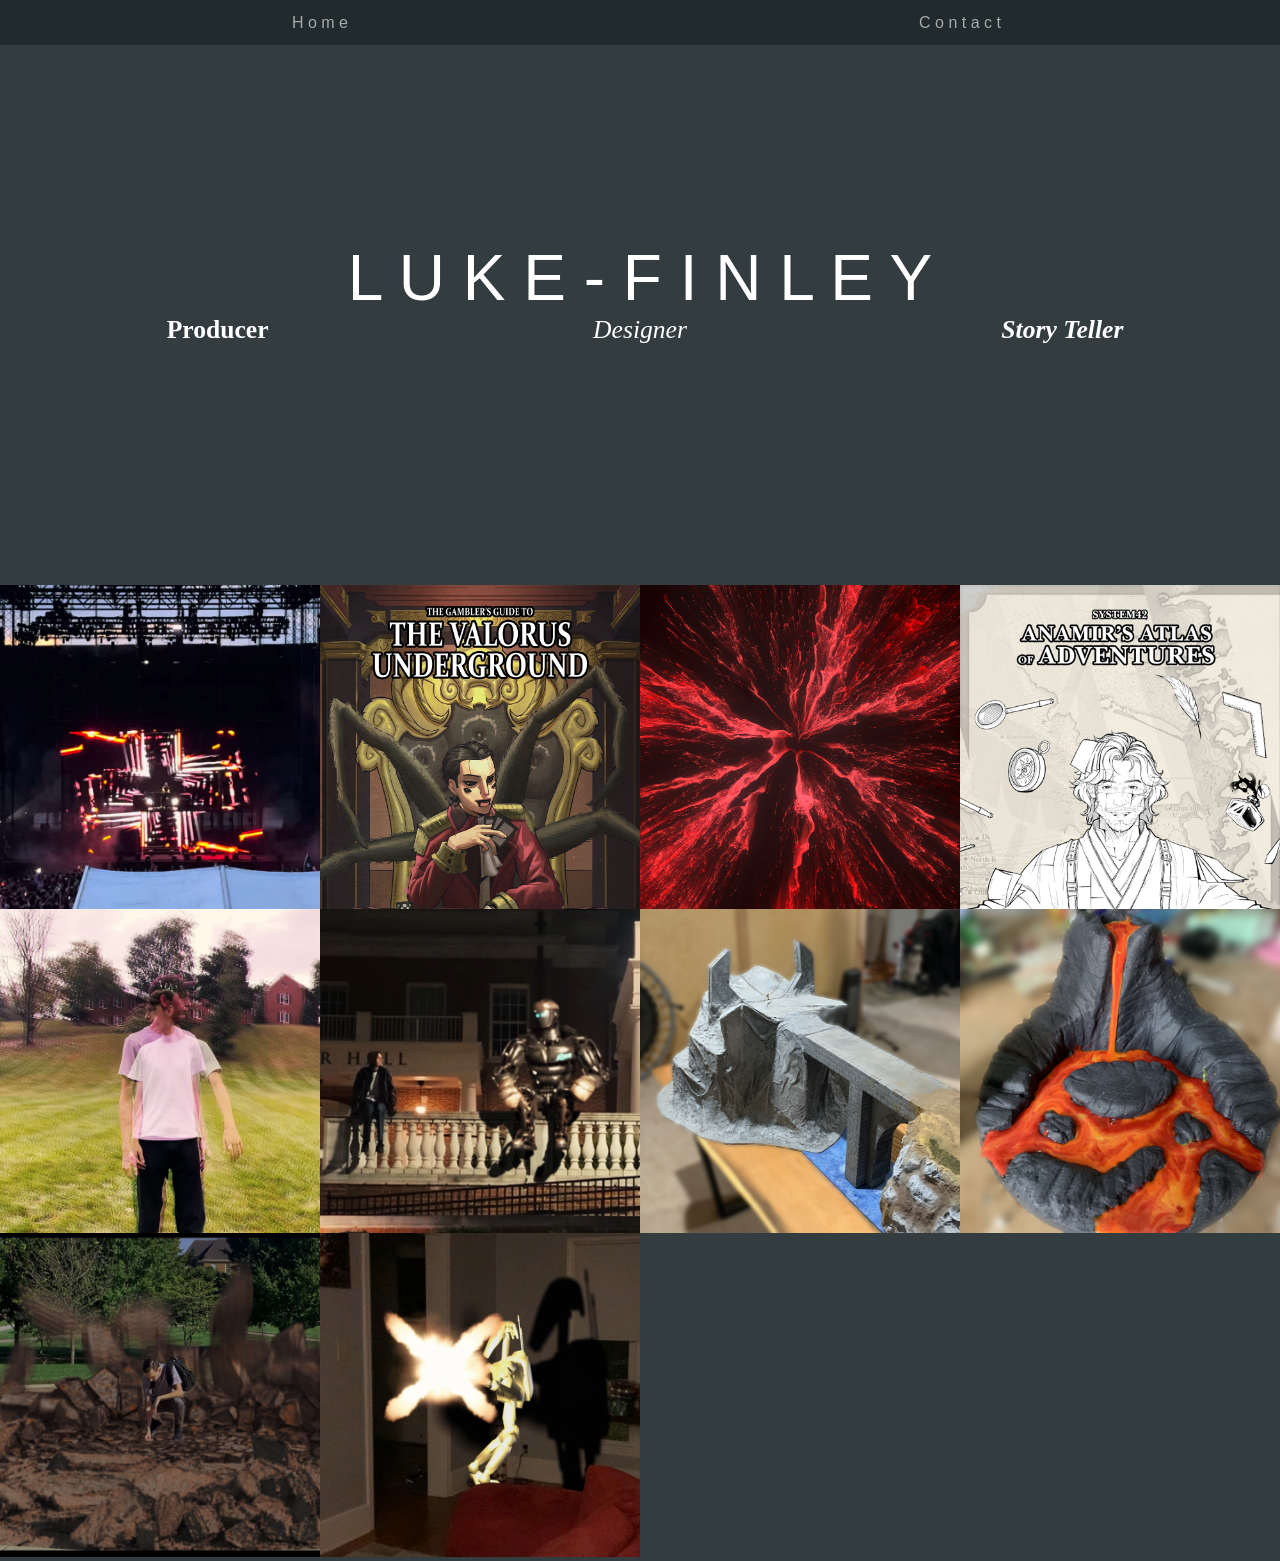
<file: index.html>
<!DOCTYPE html>
<html lang="en">
<head>
    <meta charset="UTF-8">
    <meta name="viewport" content="width=device-width, initial-scale=1.0">
    <link rel="stylesheet" href="style.css">
    <script src="script.js" defer></script>
    <title>Luke Finley</title>
</head>

<body>

    <nav id="navbar">

        <div class="home-button" id="home">
            H o m e
        </div>


        <div class="contact-button" id="contact">
            C o n t a c t
        </div>

    </nav>


    <div class="title">

        <div class="name">
            L U K E - F I N L E Y
        </div>

        <div class="attributes">

            <div class="attribute producer">
                Producer
            </div>

            <div class="attribute designer">
                Designer
            </div>

            <div class="attribute story-teller">
                Story Teller
            </div>

        </div>

    </div>



    <div class="projects">

        <div class="project" id="project1">
            <img src="thumbnails/Garrix.png " alt="Martin Garrix Concert" width="100%" height="100%">
        </div>

        <div class="project" id="project9">
            <img src="thumbnails/Valorus.png" alt="Gamblers Guide to Valorus" width="100%" height="100%">            
        </div>

        <div class="project" id="project8">
            <img src="thumbnails/Hurricane.png" alt="Hurricane" width="100%" height="100%">
        </div>
 
        <div class="project" id="project10">
            <img src="thumbnails/Atlas.png" alt="Gamblers Guide to Valorus" width="100%" height="100%">            
        </div>

        <div class="project" id="project2">
            <img src="thumbnails/Splat.png" alt="Splat" width="100%" height="100%">
        </div>
        
        <div class="project" id="project3">
            <img src="thumbnails/Atom.png" alt="Atom's Beta Test" width="100%" height="100%">
        </div>

        <div class="project" id="project4">
            <img src="thumbnails/FinalShowdown.png" alt="Final Showdown" width="100%" height="100%">
        </div>
        
        <div class="project" id="project6">
            <img src="thumbnails/aov.png" alt="Arena of Valor" width="100%" height="100%">
        </div>

        <div class="project" id="project5">
            <img src="thumbnails/RunningLate.png" alt="Running Late" width="100%" height="100%">
        </div>

        <div class="project" id="project7">
            <img src="thumbnails/HomeInvasion.png" alt="Home Invasion" width="100%" height="100%">            
        </div>



    </div>


</body>

</html>
</file>
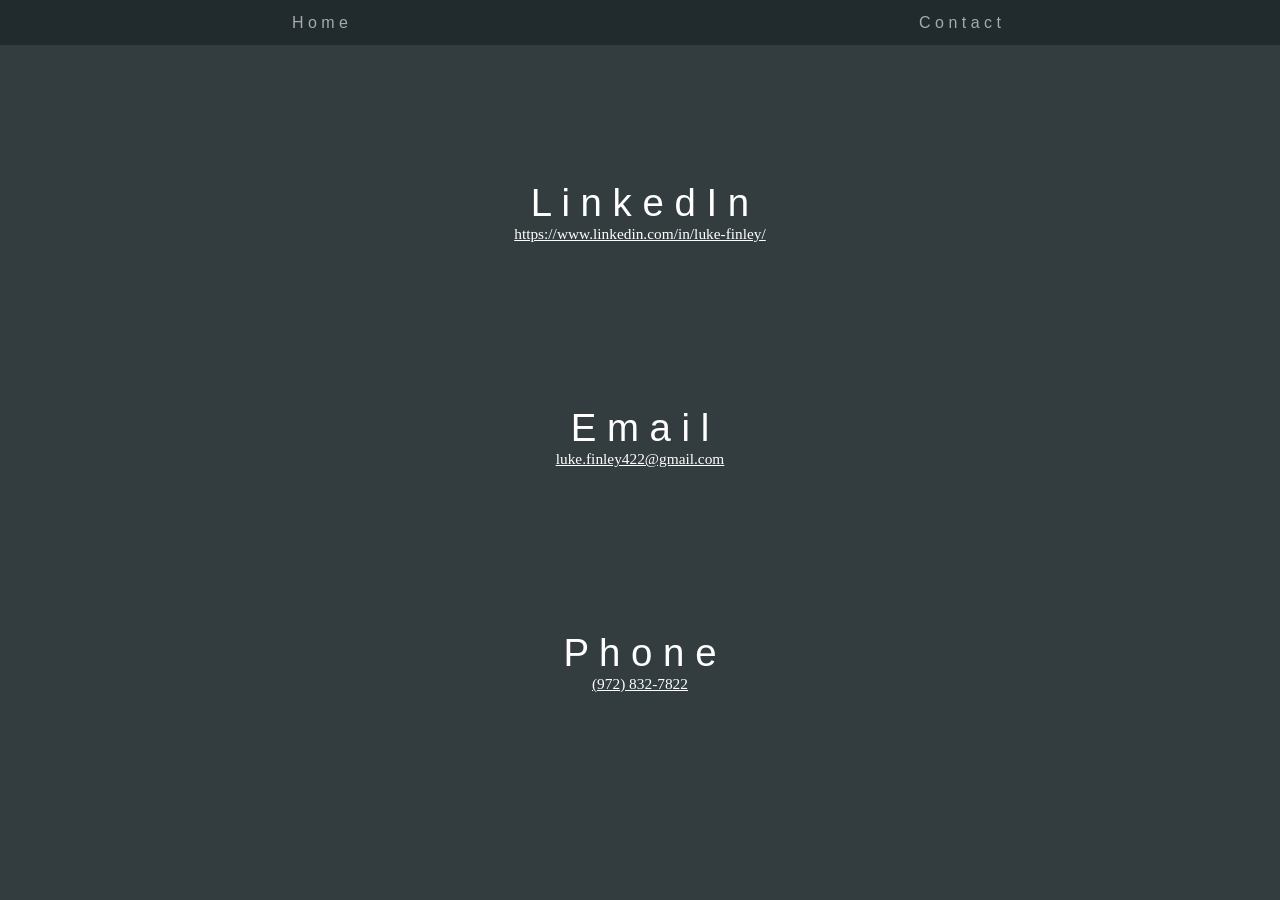
<file: contact.html>
<!DOCTYPE html>
<html lang="en">
<head>
    <meta charset="UTF-8">
    <meta name="viewport" content="width=device-width, initial-scale=1.0">
    <link rel="stylesheet" href="style.css">
    <script src="script.js" defer></script>
    <title>Luke Finley</title>
</head>

<body>

    <nav id="navbar">

        <div class="home-button" id="home">
            H o m e
        </div>


        <div class="contact-button" id="contact">
            C o n t a c t
        </div>

    </nav>


    <div class="contacts-main">

        <div class="linkedin" id="linkedin">
            
            <div class="contact-title">
                L i n k e d I n
            </div>

            <div class="contact-subtext">
            
                <a class="contact-subtext" href="https://www.linkedin.com/in/luke-finley/"> https://www.linkedin.com/in/luke-finley/ </a>
            
            </div> 

        </div>

        <div class="email">
            
            <div class="contact-title">
                E m a i l
            </div>

            <div class="contact-subtext">

                <a class="contact-subtext" href="mailto:luke.finley422@gmail.com"> luke.finley422@gmail.com </a>

            </div>

        </div>

        <div class="phone">
            
            <div class="contact-title">
                P h o n e
            </div>

            <div class="contact-subtext">

                <a class="contact-subtext" href="tell:9728327822"> (972) 832-7822 </a>                
                
            </div>

        </div>




    </div>
    

</body>

</html>
</file>
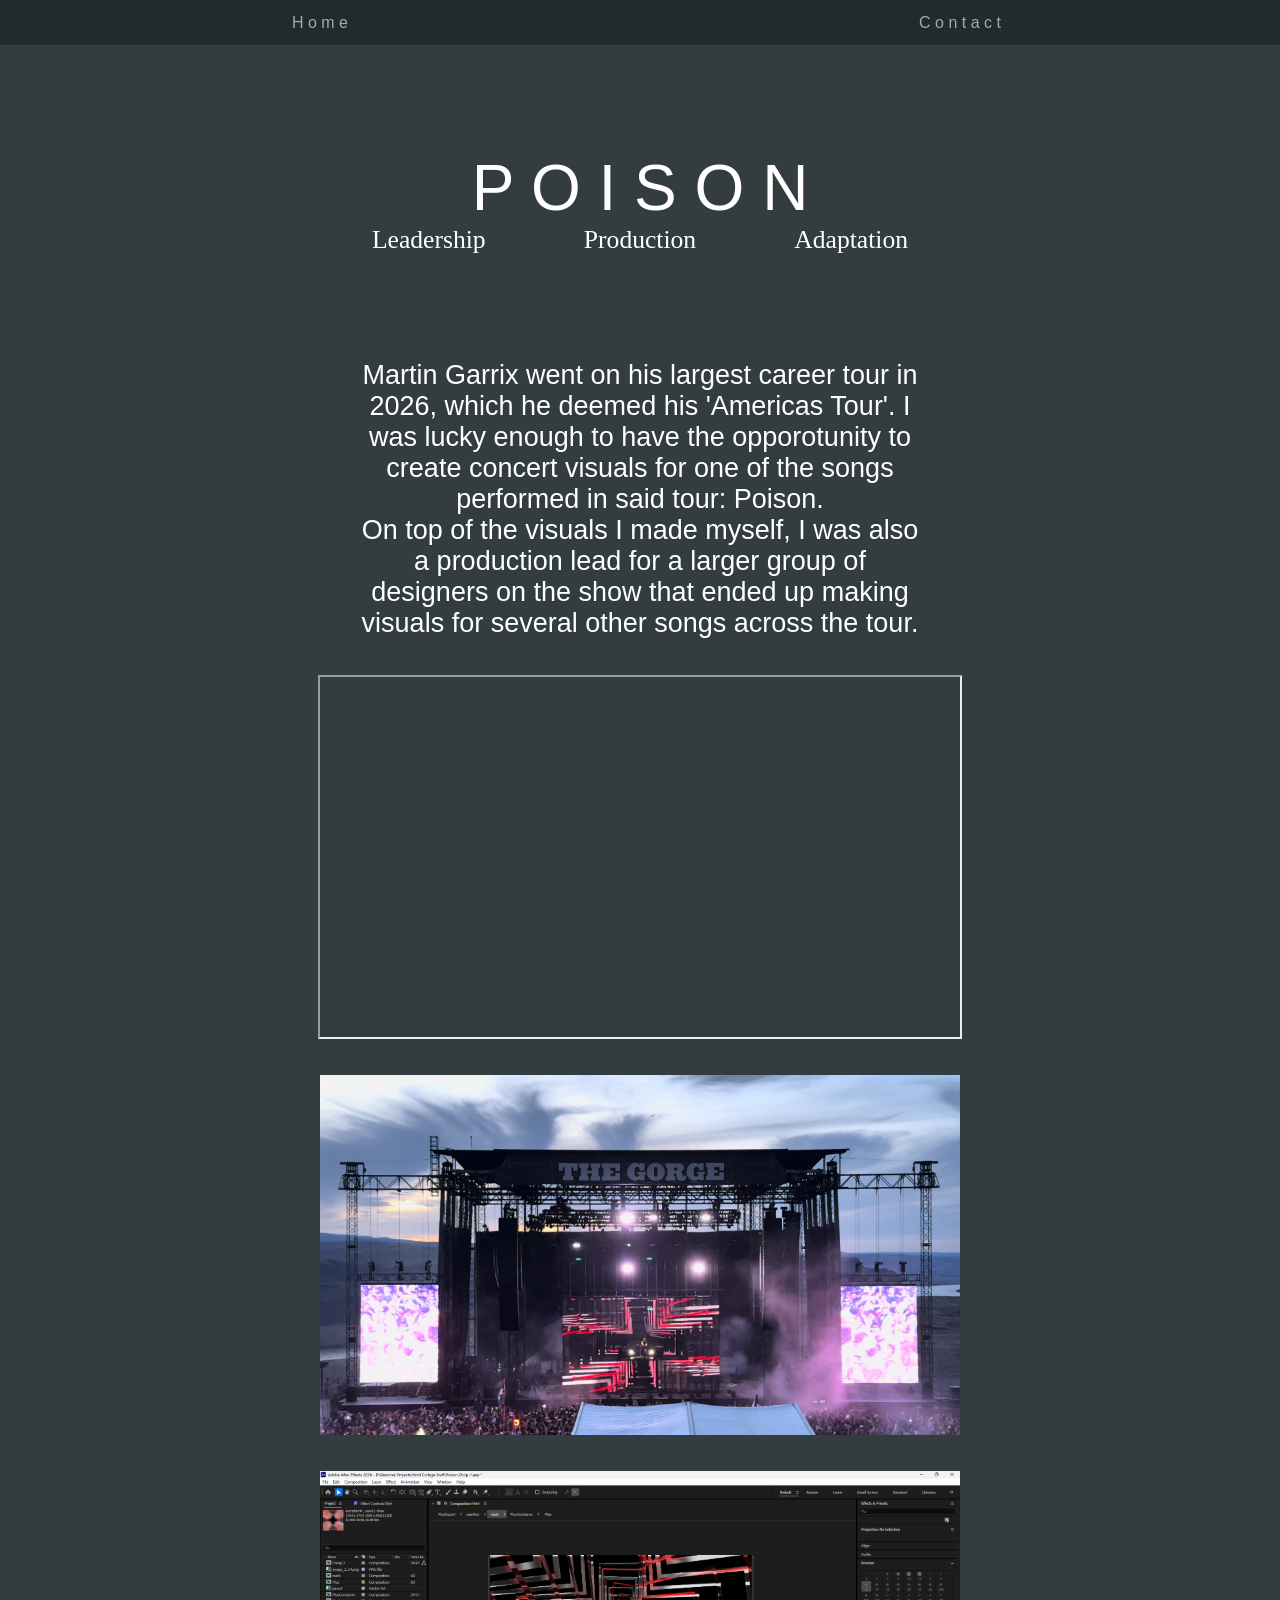
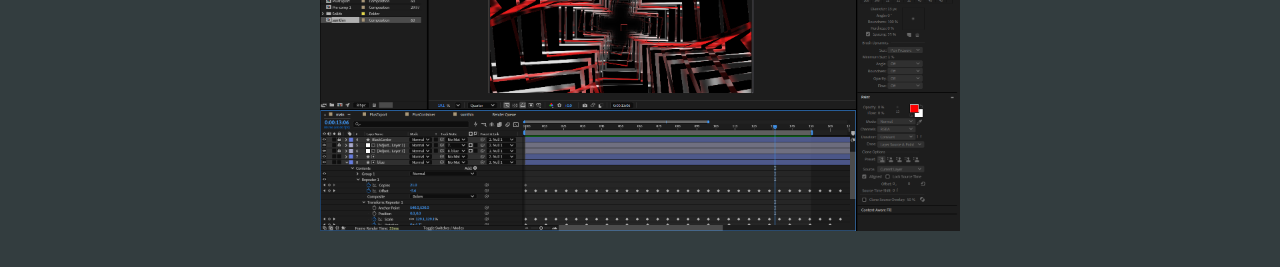
<file: project1.html>
<!DOCTYPE html>
<html lang="en">
<head>
    <meta charset="UTF-8">
    <meta name="viewport" content="width=device-width, initial-scale=1.0">
    <link rel="stylesheet" href="style.css">
    <script src="script.js" defer></script>
    <title>Luke Finley</title>
</head>

<body>

    <nav id="navbar">

        <div class="home-button" id="home">
            H o m e
        </div>


        <div class="contact-button" id="contact">
            C o n t a c t
        </div>

    </nav>


    <div class="project-text-main">

        <div class="project-title">
            P O I S O N
        </div>

        <div class="project-attributes">
            <div class="attribute">
                Leadership
            </div>
            <div class="attribute">
                Production
            </div>
            <div class="attribute">
                Adaptation
            </div>
        </div>

        <div class="project-description">
            Martin Garrix went on his largest career tour in 2026, which he deemed his 'Americas Tour'. I was lucky enough to have the opporotunity to create concert visuals for one of the songs performed in said tour: Poison. <br> On top of the visuals I made myself, I was also a production lead for a larger group of designers on the show that ended up making visuals for several other songs across the tour.
        </div>

    </div>

    <div class="project-images project-embeds">
        
        <div class="embeds">

            <iframe class="embed" src="https://www.youtube.com/embed/96VD4yJ5PzA" >
            </iframe>

        </div>
        
        <div class="images">

            <img class="image" src="assets/Garrix-Gorge.png" alt="XXXXX" >

        </div>
        <div class="images">

            <img class="image" src="assets/Garrix-AE.png" alt="XXXXX" >

        </div>



    </div>

    

</body>

</html>
</file>
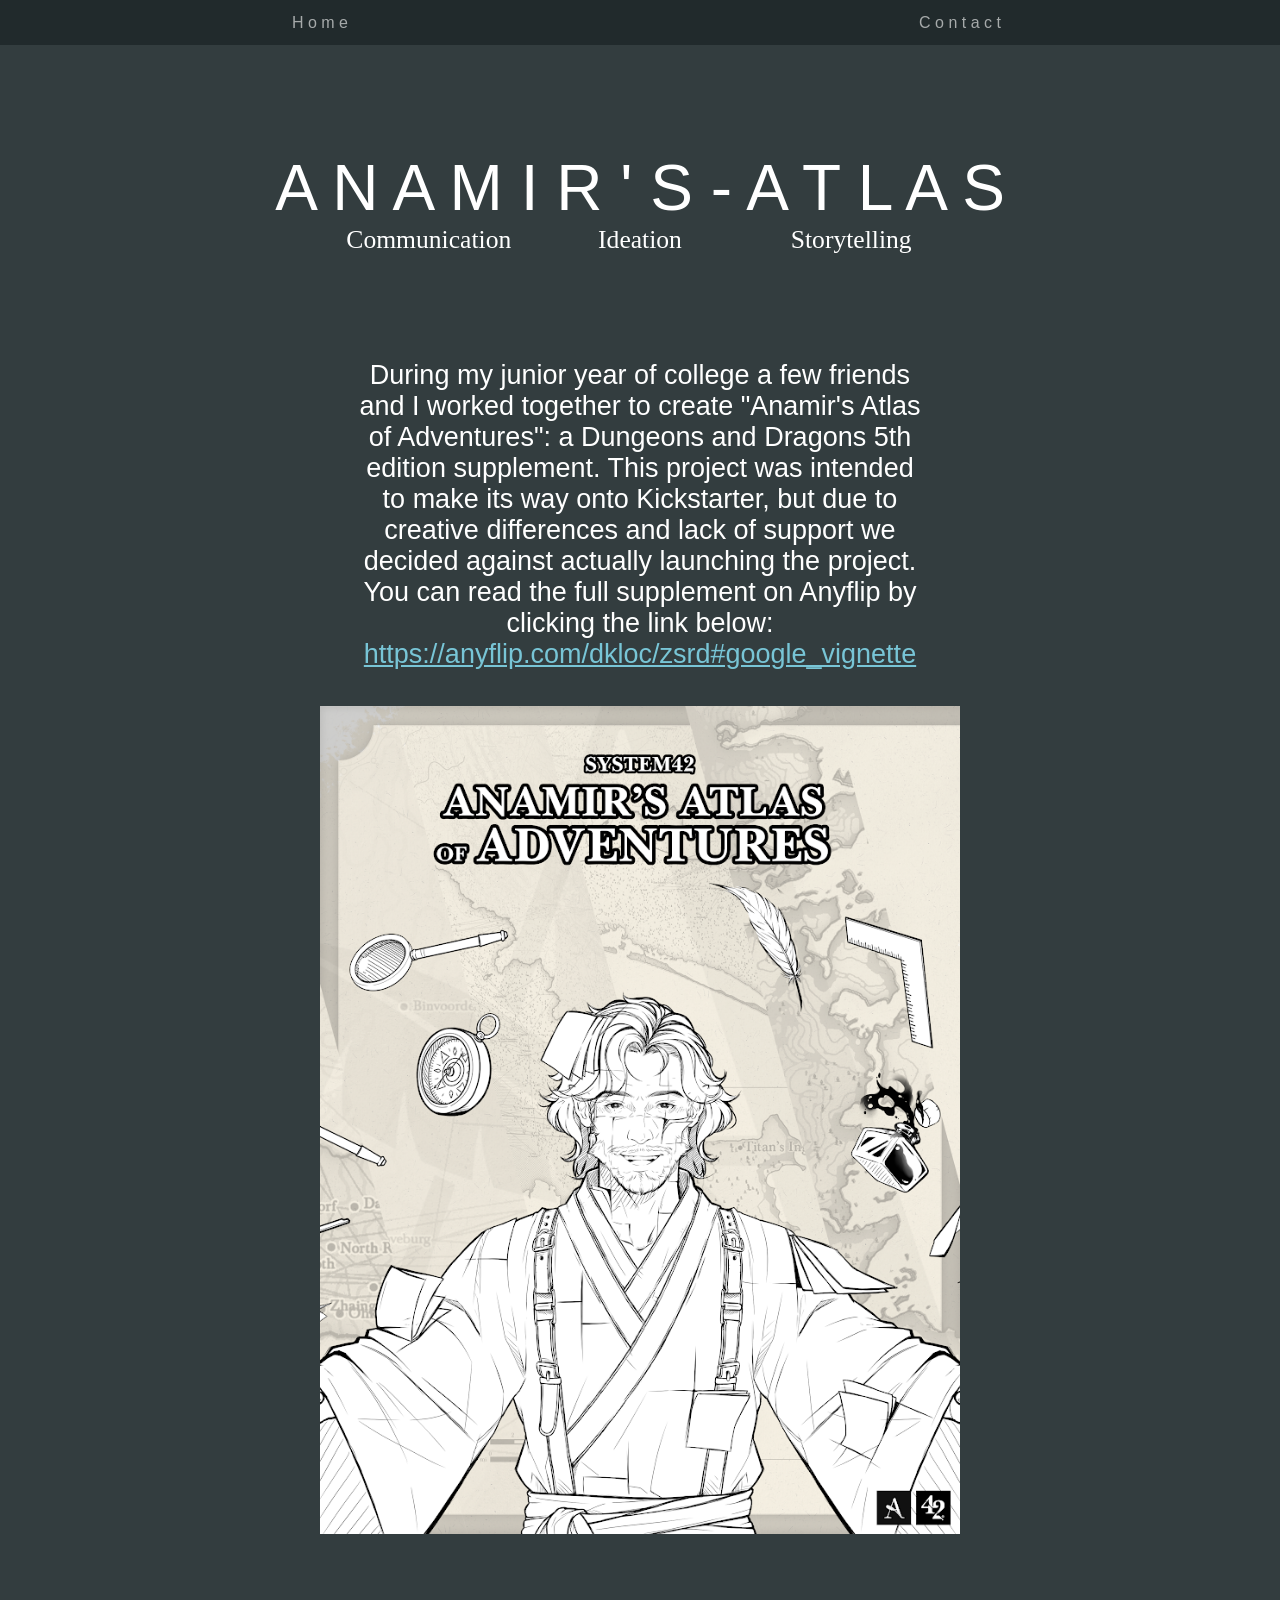
<file: project10.html>
<!DOCTYPE html>
<html lang="en">
<head>
    <meta charset="UTF-8">
    <meta name="viewport" content="width=device-width, initial-scale=1.0">
    <link rel="stylesheet" href="style.css">
    <script src="script.js" defer></script>
    <title>Luke Finley</title>
</head>

<body>

    <nav id="navbar">

        <div class="home-button" id="home">
            H o m e
        </div>


        <div class="contact-button" id="contact">
            C o n t a c t
        </div>

    </nav>


    <div class="project-text-main">

        <div class="project-title">
            A N A M I R ' S - A T L A S
        </div>

        <div class="project-attributes">
            <div class="attribute">
                Communication
            </div>
            <div class="attribute">
                Ideation
            </div>
            <div class="attribute">
                Storytelling
            </div>
        </div>

        <div class="project-description">

            During my junior year of college a few friends and I worked together to create "Anamir's Atlas of Adventures": a Dungeons and Dragons 5th edition supplement. This project was intended to make its way onto Kickstarter, but due to creative differences and lack of support we decided against actually launching the project. You can read the full supplement on Anyflip by clicking the link below: <br> 
            <a class="project-link" href="https://anyflip.com/dkloc/zsrd#google_vignette"> https://anyflip.com/dkloc/zsrd#google_vignette </a>

        </div>

    </div>

    <div class="project-images project-embeds">
        
        <div class="images">

            <img class="images image"  src="assets/anamirs-1.png" alt="XXXXX" width="50%">

        </div>

    </div>

    

</body>

</html>
</file>
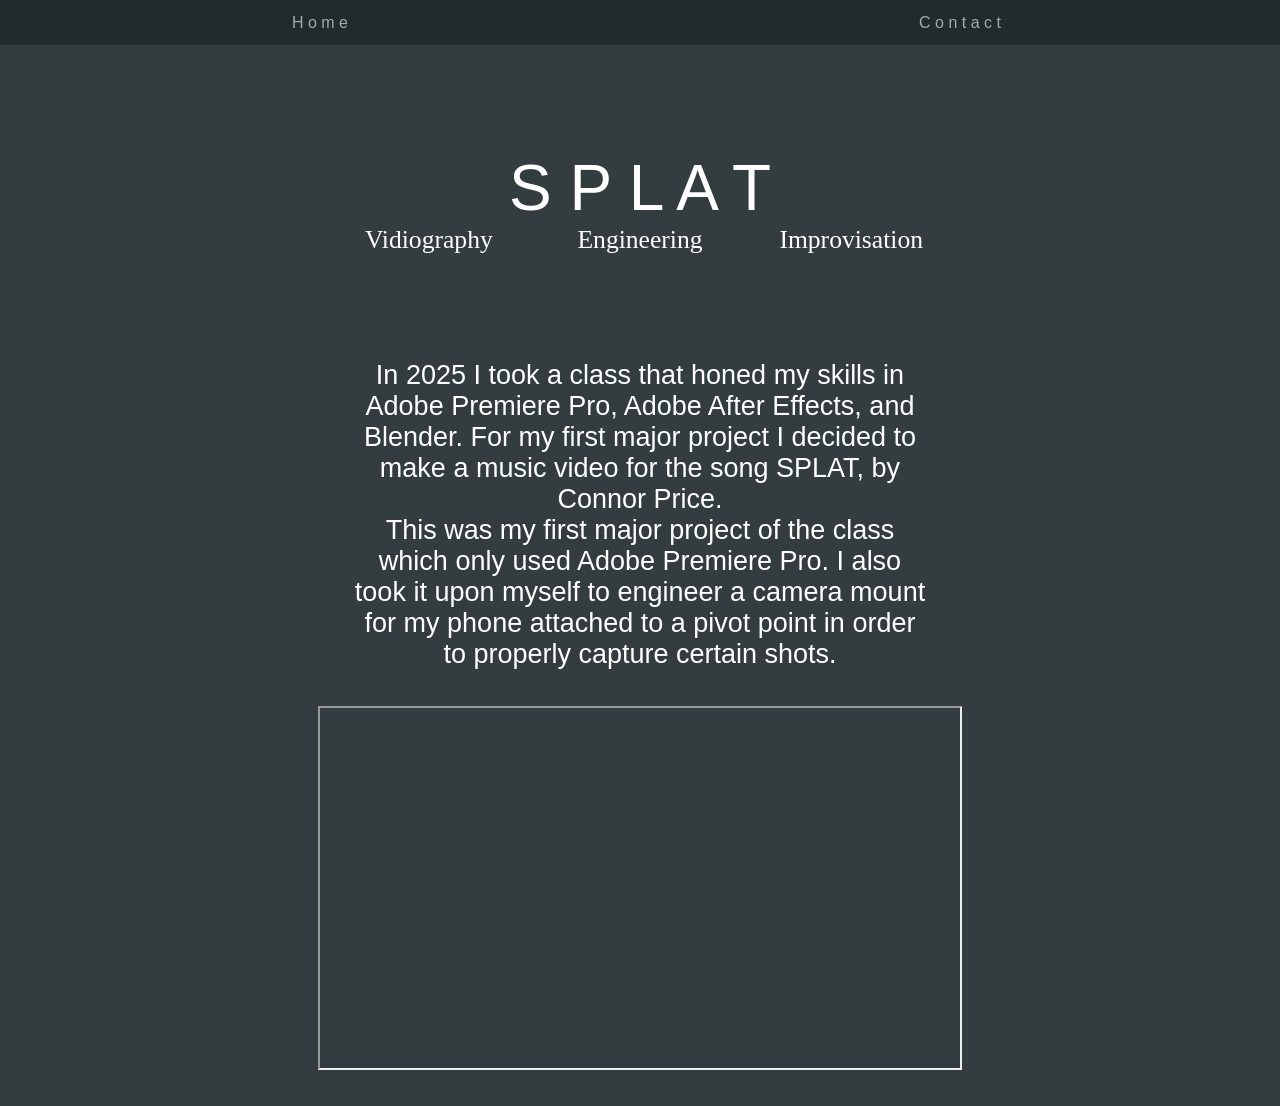
<file: project2.html>
<!DOCTYPE html>
<html lang="en">
<head>
    <meta charset="UTF-8">
    <meta name="viewport" content="width=device-width, initial-scale=1.0">
    <link rel="stylesheet" href="style.css">
    <script src="script.js" defer></script>
    <title>Luke Finley</title>
</head>

<body>

    <nav id="navbar">

        <div class="home-button" id="home">
            H o m e
        </div>


        <div class="contact-button" id="contact">
            C o n t a c t
        </div>

    </nav>


    <div class="project-text-main">

        <div class="project-title">
            S P L A T
        </div>

        <div class="project-attributes">
            <div class="attribute">
                Vidiography
            </div>
            <div class="attribute">
                Engineering
            </div>
            <div class="attribute">
                Improvisation
            </div>
        </div>

        <div class="project-description">

            In 2025 I took a class that honed my skills in Adobe Premiere Pro, Adobe After Effects, and Blender. For my first major project I decided to make a music video for the song SPLAT, by Connor Price. <br> This was my first major project of the class which only used Adobe Premiere Pro. I also took it upon myself to engineer a camera mount for my phone attached to a pivot point in order to properly capture certain shots.

        </div>

    </div>

    <div class="project-images project-embeds">
        
        <div class="embeds">

            <iframe class="embed" src="https://www.youtube.com/embed/sabvWhn5hs8" width="50%">
            </iframe>

        </div>
        

    </div>

    

</body>

</html>
</file>
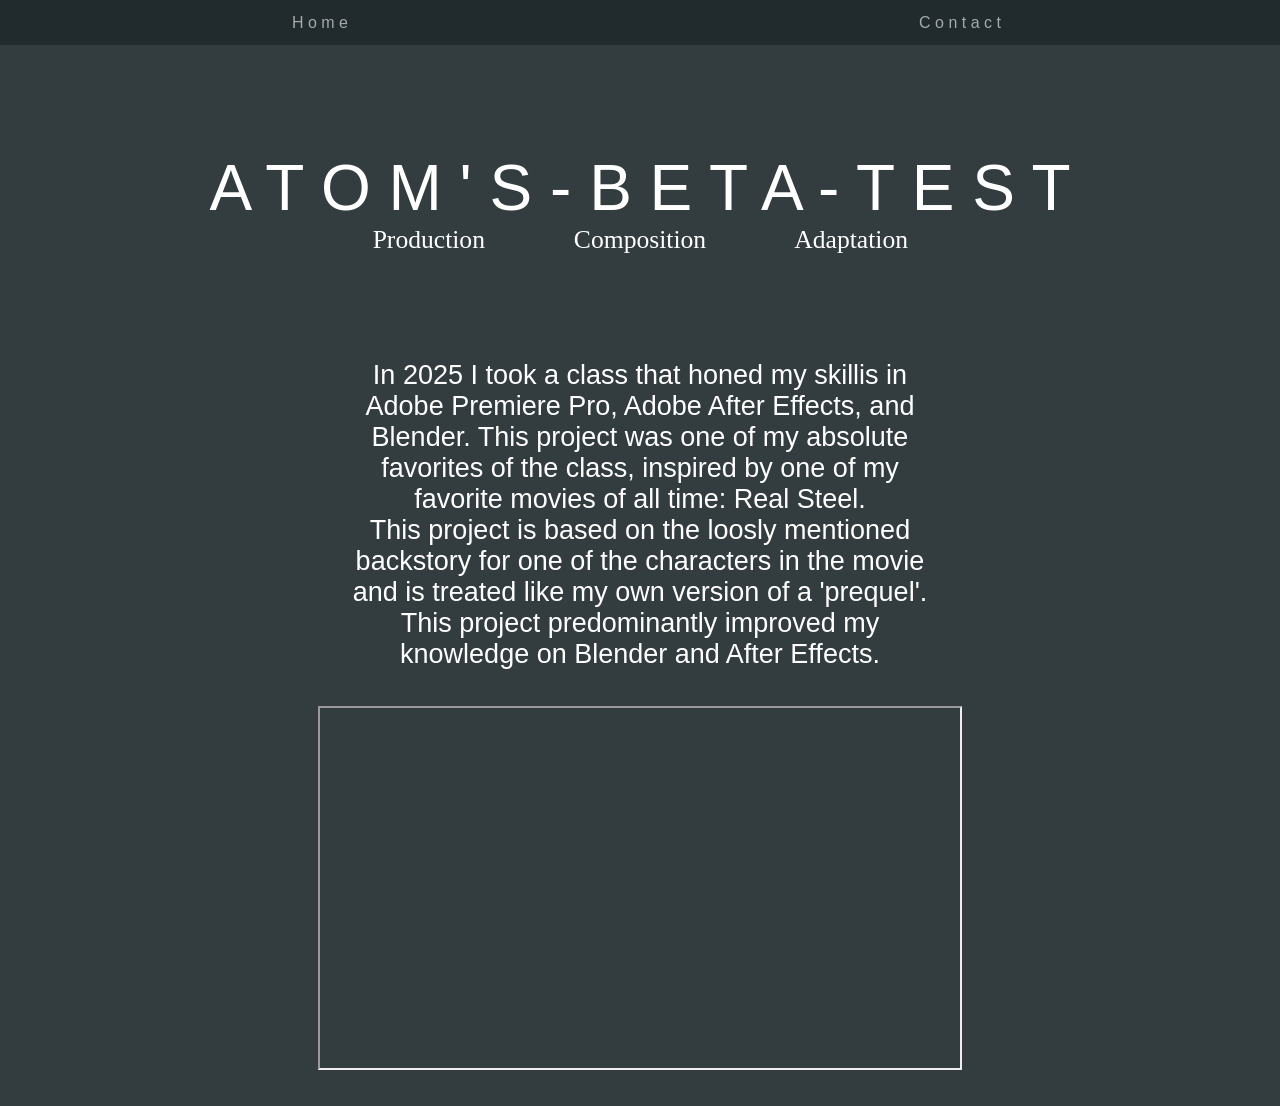
<file: project3.html>
<!DOCTYPE html>
<html lang="en">
<head>
    <meta charset="UTF-8">
    <meta name="viewport" content="width=device-width, initial-scale=1.0">
    <link rel="stylesheet" href="style.css">
    <script src="script.js" defer></script>
    <title>Luke Finley</title>
</head>

<body>

    <nav id="navbar">

        <div class="home-button" id="home">
            H o m e
        </div>


        <div class="contact-button" id="contact">
            C o n t a c t
        </div>

    </nav>


    <div class="project-text-main">

        <div class="project-title">
            A T O M ' S - B E T A - T E S T
        </div>

        <div class="project-attributes">
            
            <div class="attribute">
                Production
            </div>
            <div class="attribute">
                Composition
            </div>
            <div class="attribute">
                Adaptation
            </div>
            
        </div>

        <div class="project-description">
            In 2025 I took a class that honed my skillis in Adobe Premiere Pro, Adobe After Effects, and Blender. This project was one of my absolute favorites of the class, inspired by one of my favorite movies of all time: Real Steel. <br> This project is based on the loosly mentioned backstory for one of the characters in the movie and is treated like my own version of a 'prequel'. This project predominantly improved my knowledge on Blender and After Effects.
        </div>

    </div>

    <div class="project-images project-embeds">
        
        <div class="embeds">

            <iframe class="embed" width="50%" src="https://www.youtube.com/embed/PfX5SlDHFJA?si=hgARtrAU2f0uUWf0">
            </iframe>

        </div>
        

    </div>

    

</body>

</html>
</file>
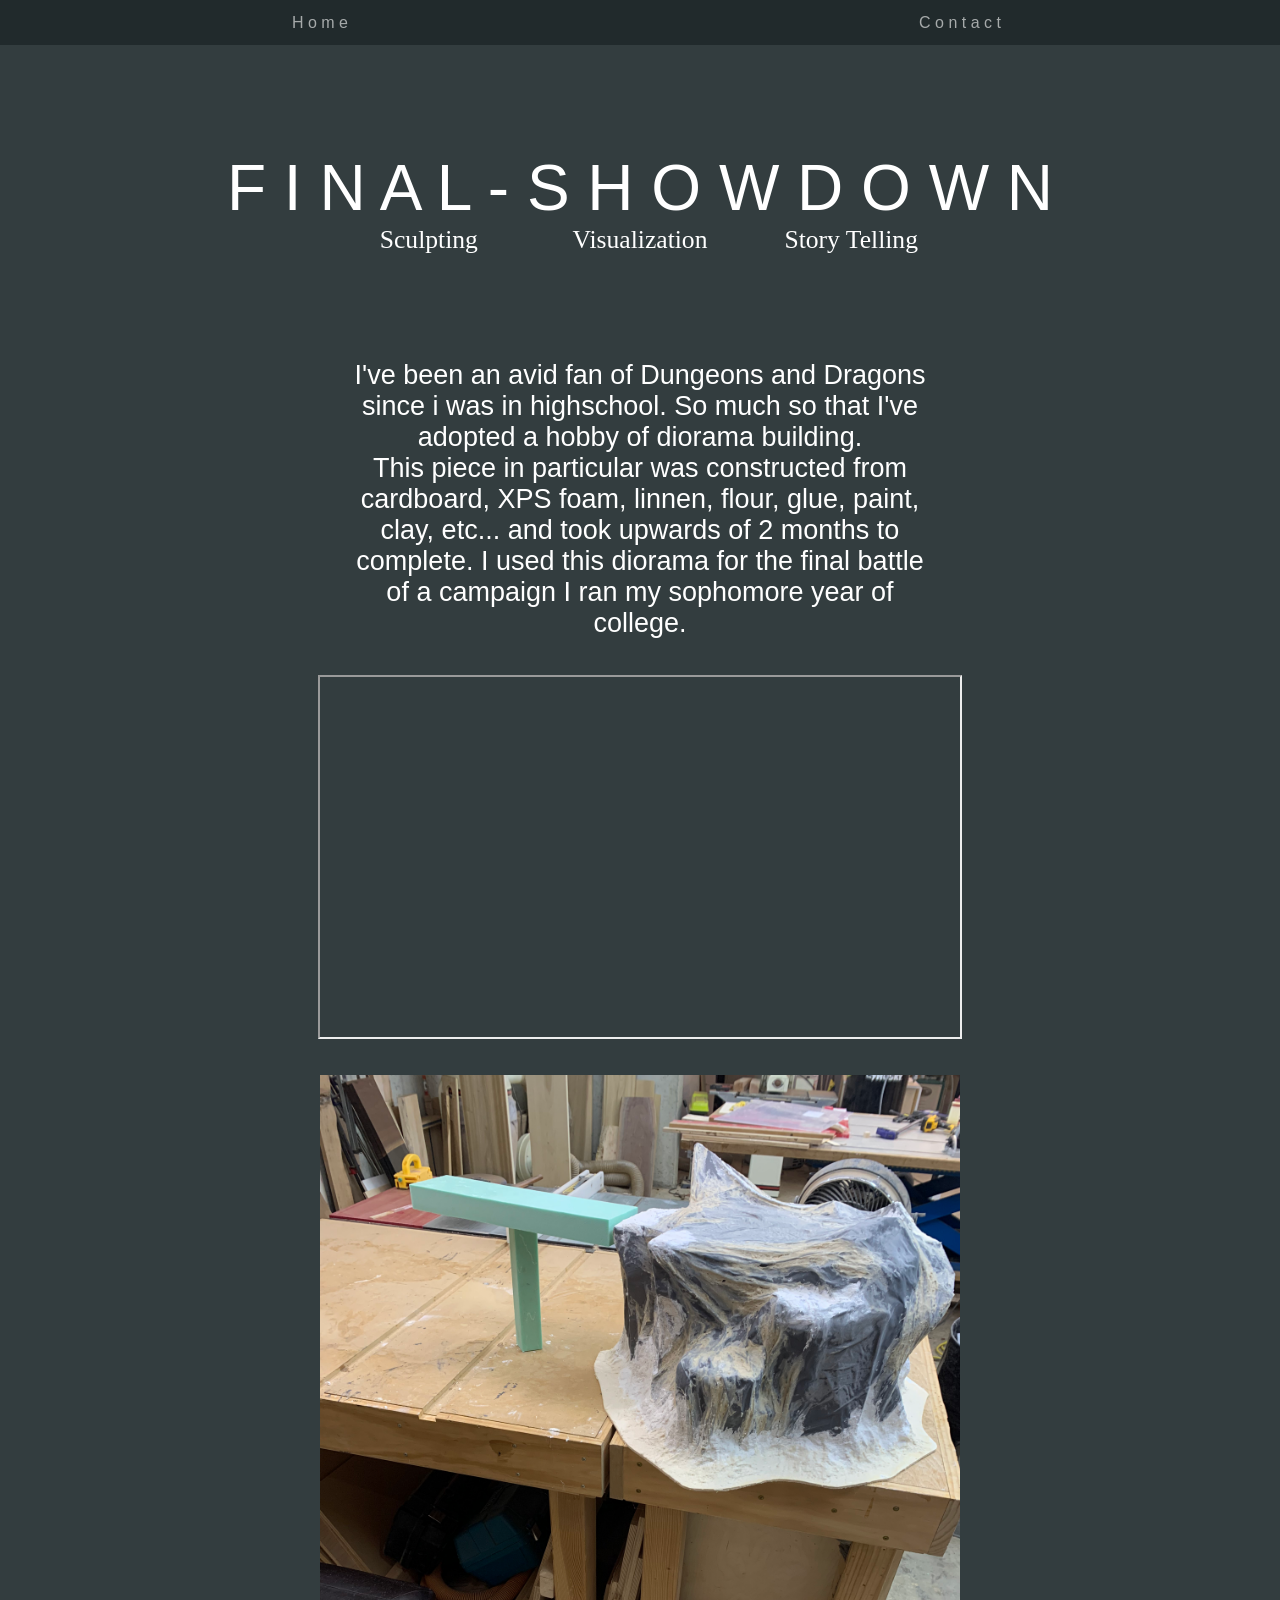
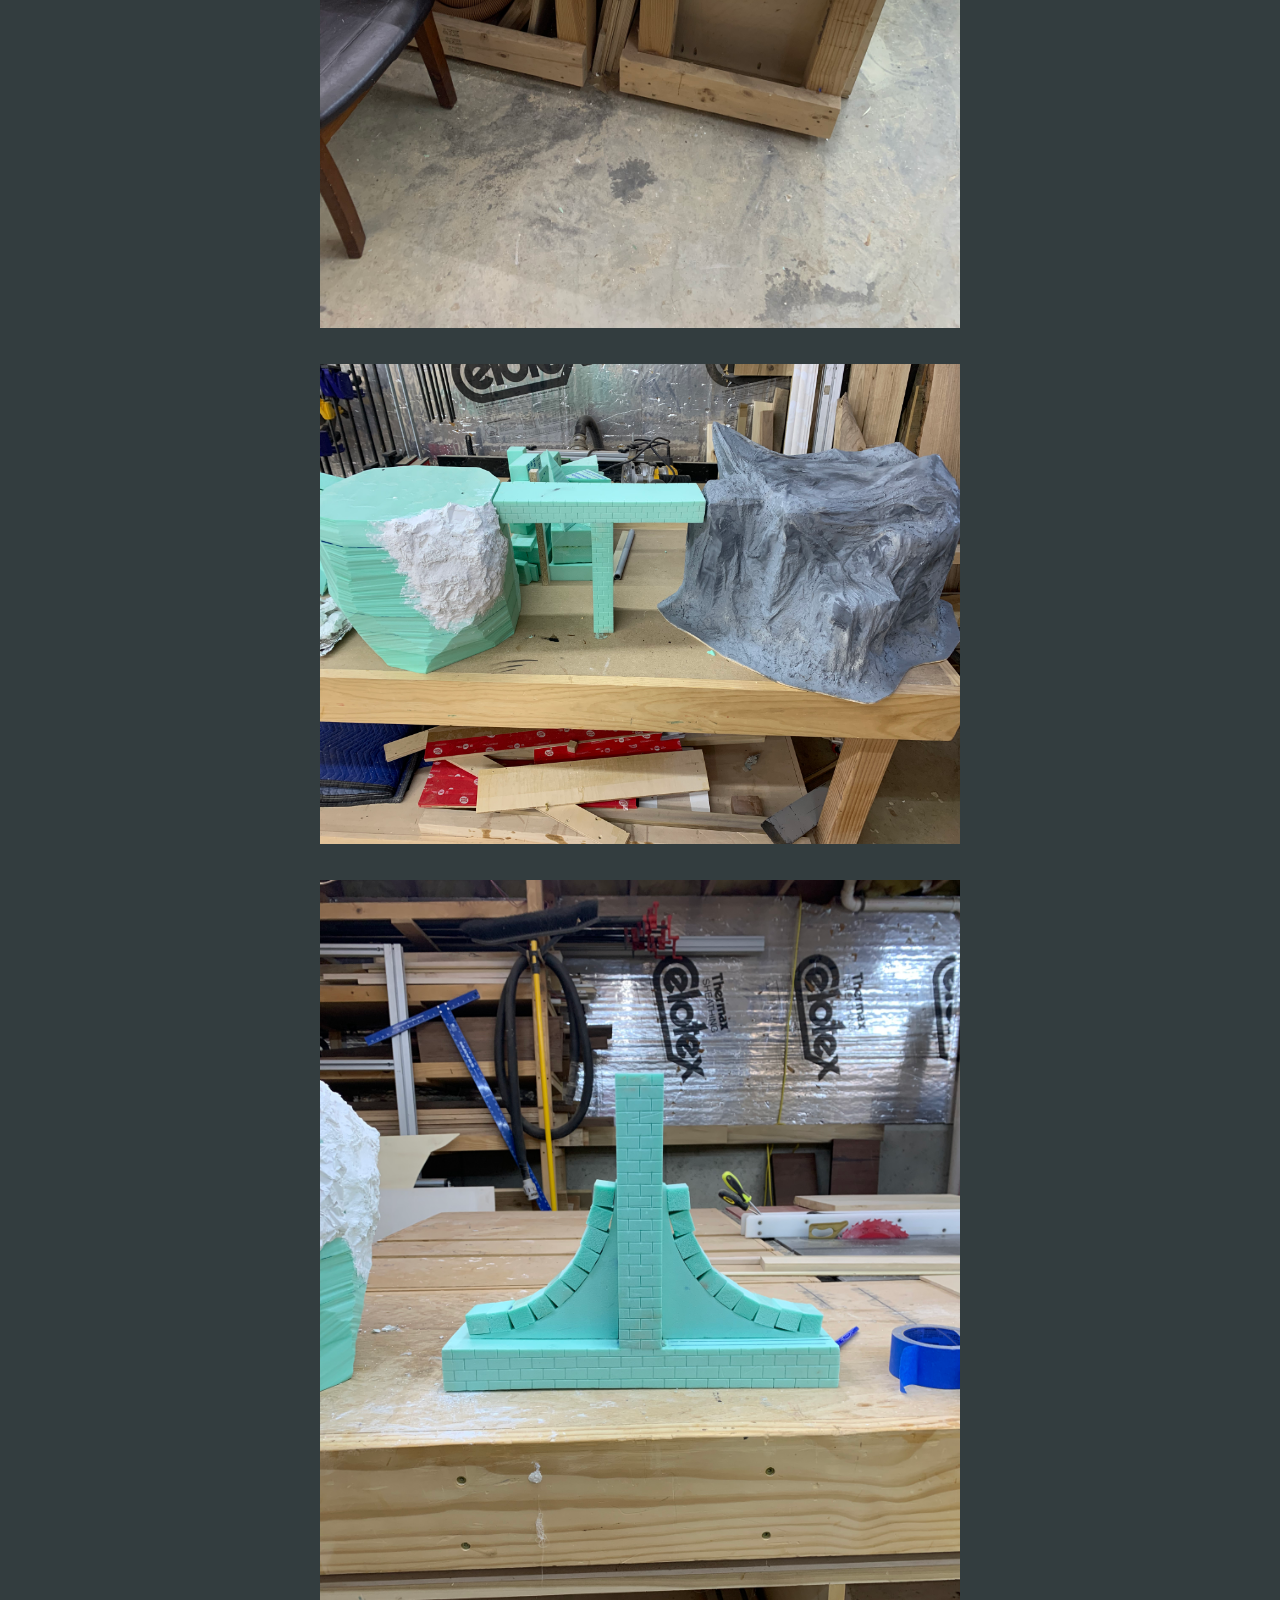
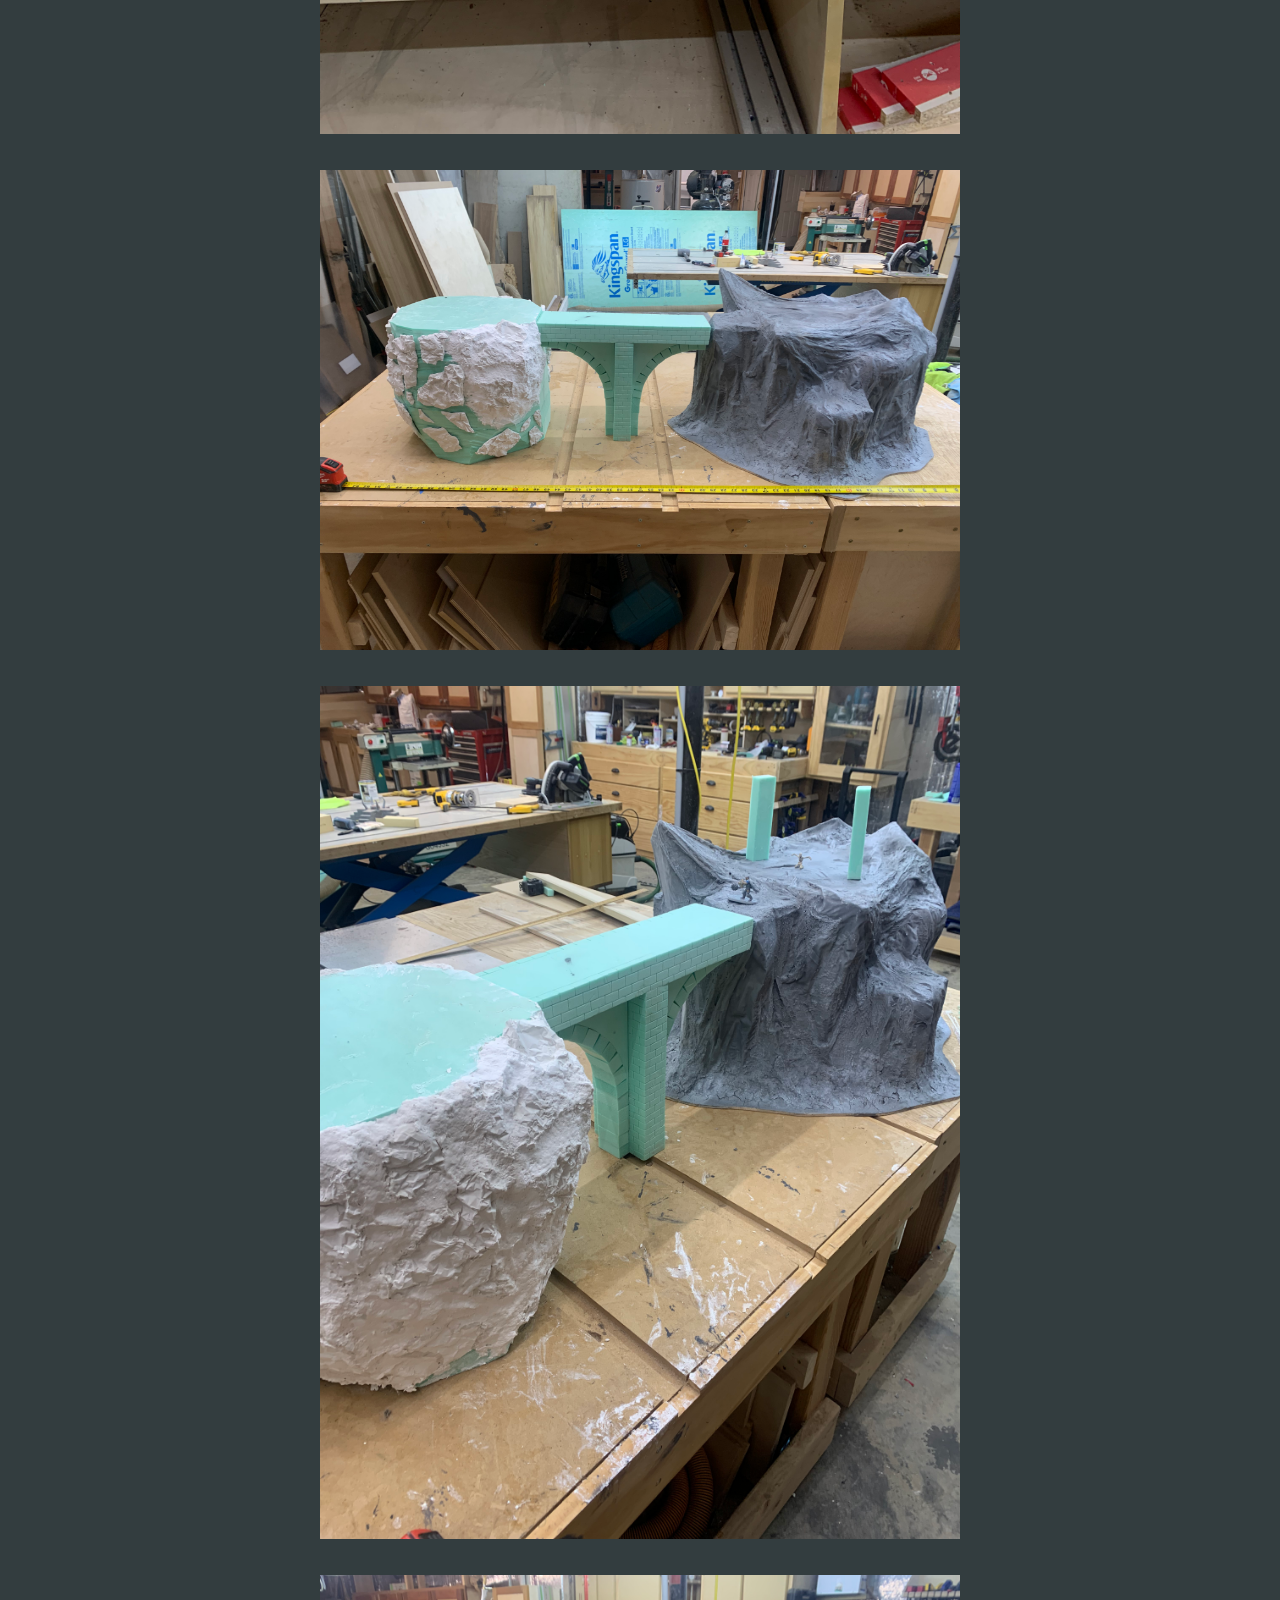
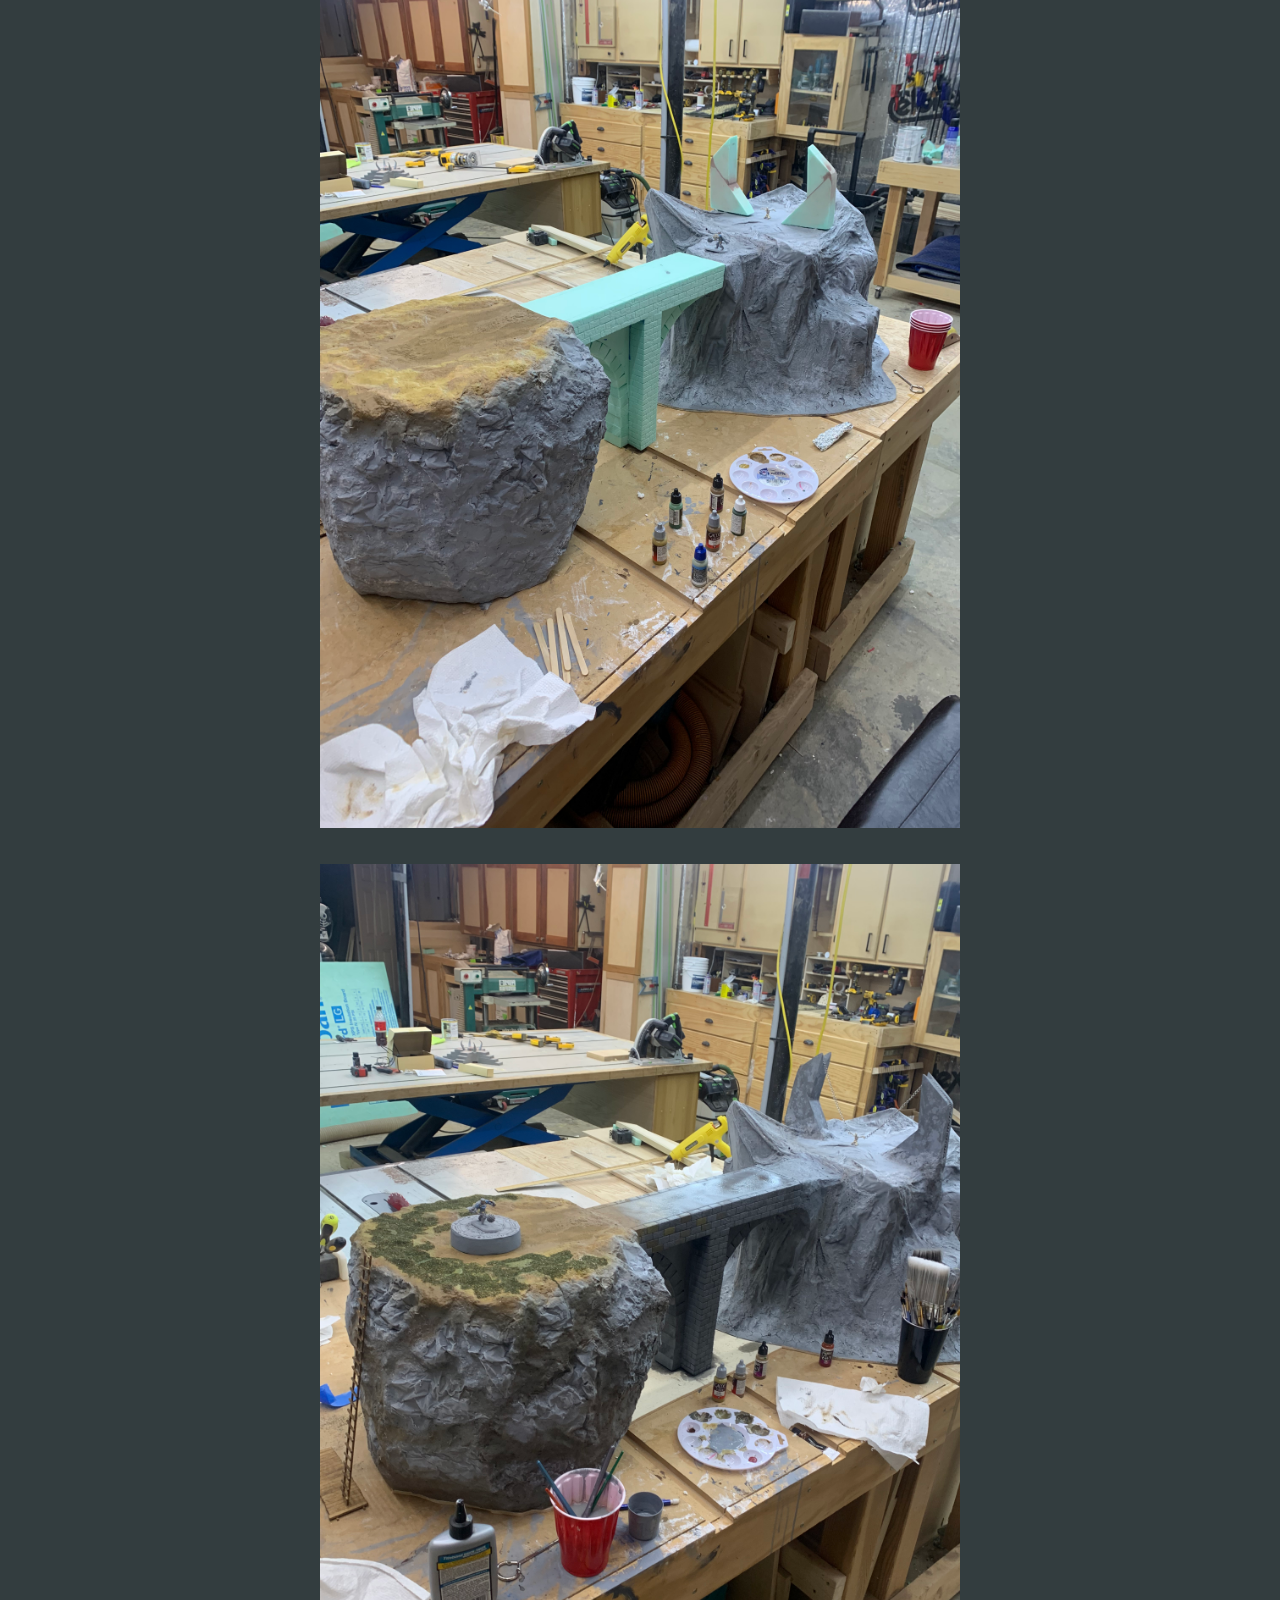
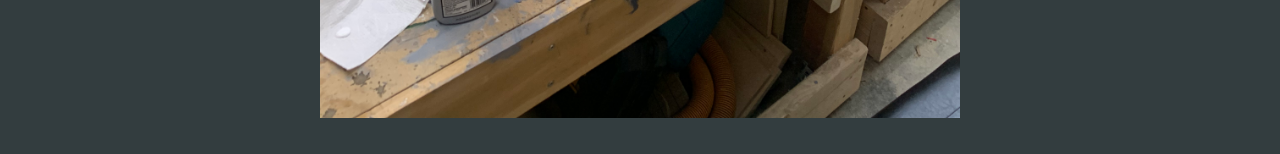
<file: project4.html>
<!DOCTYPE html>
<html lang="en">
<head>
    <meta charset="UTF-8">
    <meta name="viewport" content="width=device-width, initial-scale=1.0">
    <link rel="stylesheet" href="style.css">
    <script src="script.js" defer></script>
    <title>Luke Finley</title>
</head>

<body>

    <nav id="navbar">

        <div class="home-button" id="home">
            H o m e
        </div>


        <div class="contact-button" id="contact">
            C o n t a c t
        </div>

    </nav>


    <div class="project-text-main">

        <div class="project-title">
            F I N A L - S H O W D O W N
        </div>

        <div class="project-attributes">
            <div class="attribute">
                Sculpting
            </div>
            <div class="attribute">
                Visualization
            </div>
            <div class="attribute">
                Story Telling
            </div>
        </div>

        <div class="project-description">

            I've been an avid fan of Dungeons and Dragons since i was in highschool. So much so that I've adopted a hobby of diorama building. <br> This piece in particular was constructed from cardboard, XPS foam, linnen, flour, glue, paint, clay, etc... and took upwards of 2 months to complete. I used this diorama for the final battle of a campaign I ran my sophomore year of college. 

        </div>

    </div>

    <div class="project-images project-embeds">
        
        <div class="embeds">

            <iframe class="embed" src="https://www.youtube.com/embed/jxBOa2KOasw?si=DdqPSgvzEtVDFB2s" width="50%" muted>
            </iframe>

        </div>
        
        <div class="images">

            <img class="images image" src="assets/fs-1.png" alt="XXXXX" width="50%">
            <img class="images image" src="assets/fs-2.png" alt="XXXXX" width="50%">
            <img class="images image" src="assets/fs-3.png" alt="XXXXX" width="50%">
            <img class="images image" src="assets/fs-4.png" alt="XXXXX" width="50%">
            <img class="images image" src="assets/fs-5.png" alt="XXXXX" width="50%">
            <img class="images image" src="assets/fs-6.png" alt="XXXXX" width="50%">
            <img class="image" src="assets/fs-7.png" alt="XXXXX" width="50%">

        </div>

    </div>

    

</body>

</html>
</file>
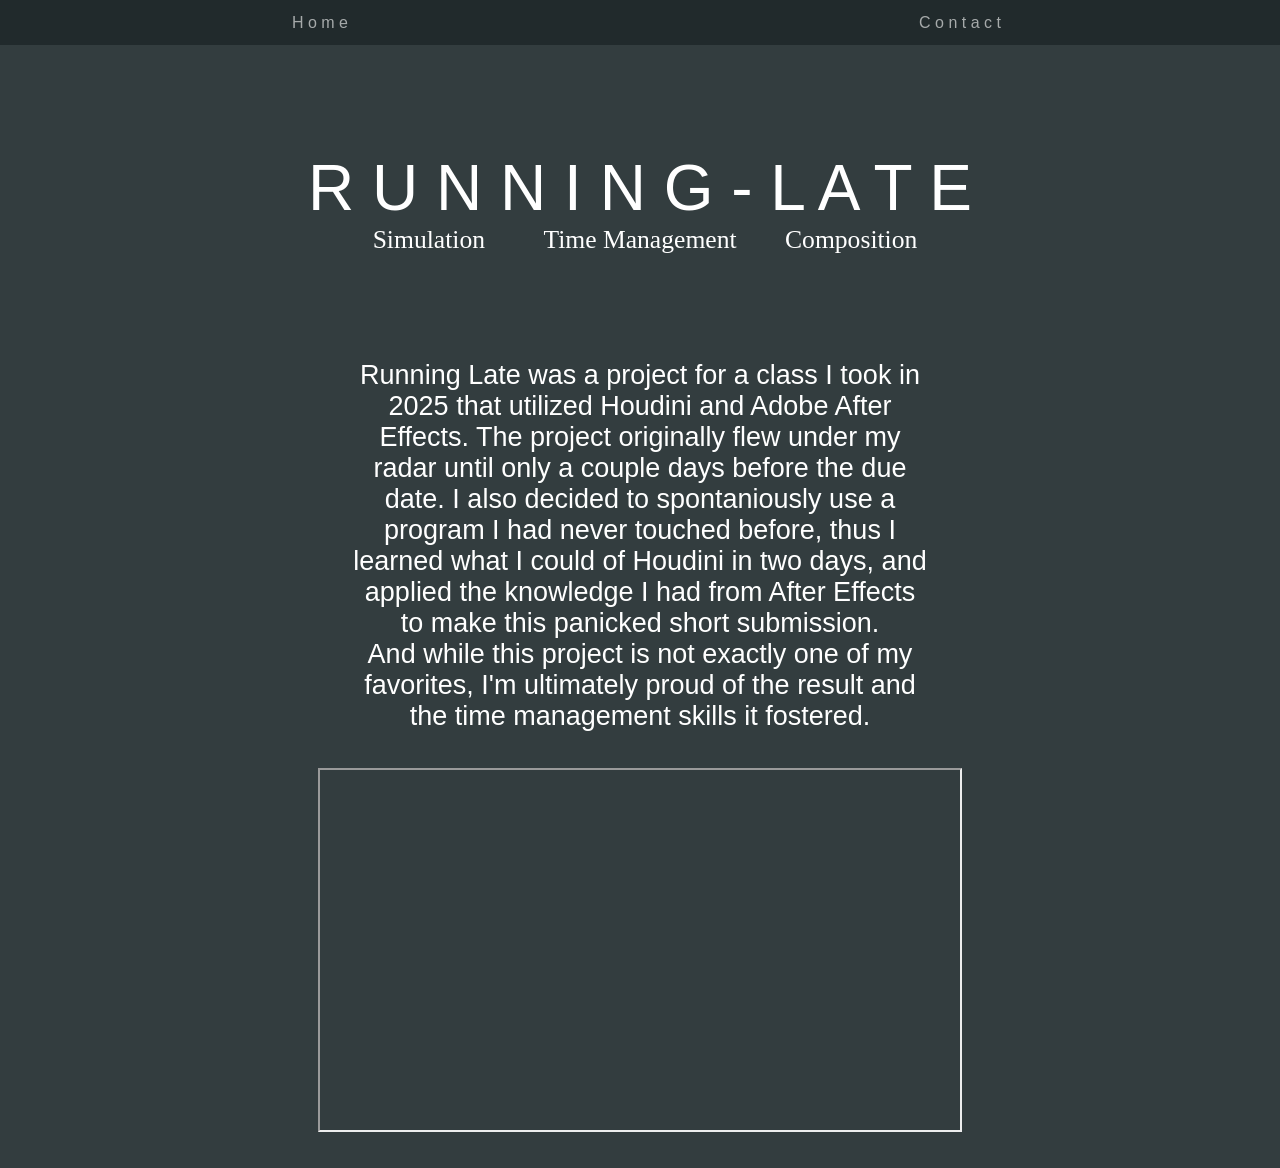
<file: project5.html>
<!DOCTYPE html>
<html lang="en">
<head>
    <meta charset="UTF-8">
    <meta name="viewport" content="width=device-width, initial-scale=1.0">
    <link rel="stylesheet" href="style.css">
    <script src="script.js" defer></script>
    <title>Luke Finley</title>
</head>

<body>

    <nav id="navbar">

        <div class="home-button" id="home">
            H o m e
        </div>


        <div class="contact-button" id="contact">
            C o n t a c t
        </div>

    </nav>


    <div class="project-text-main">

        <div class="project-title">
            R U N N I N G - L A T E
        </div>

        <div class="project-attributes">
            <div class="attribute">
                Simulation
            </div>
            <div class="attribute">
                Time Management
            </div>
            <div class="attribute">
                Composition
            </div>
        </div>

        <div class="project-description">

            Running Late was a project for a class I took in 2025 that utilized Houdini and Adobe After Effects. The project originally flew under my radar until only a couple days before the due date. I also decided to spontaniously use a program I had never touched before, thus I learned what I could of Houdini in two days, and applied the knowledge I had from After Effects to make this panicked short submission. <br> And while this project is not exactly one of my favorites, I'm ultimately proud of the result and the time management skills it fostered.

        </div>

    </div>

    <div class="project-images project-embeds">
        
        <div class="embeds">

            <iframe class="embed" src="https://www.youtube.com/embed/_l-lX7zQUS0?si=fNEHEeWY3gMAMNwj" width="50%">
            </iframe>

        </div>

    </div>

    

</body>

</html>
</file>
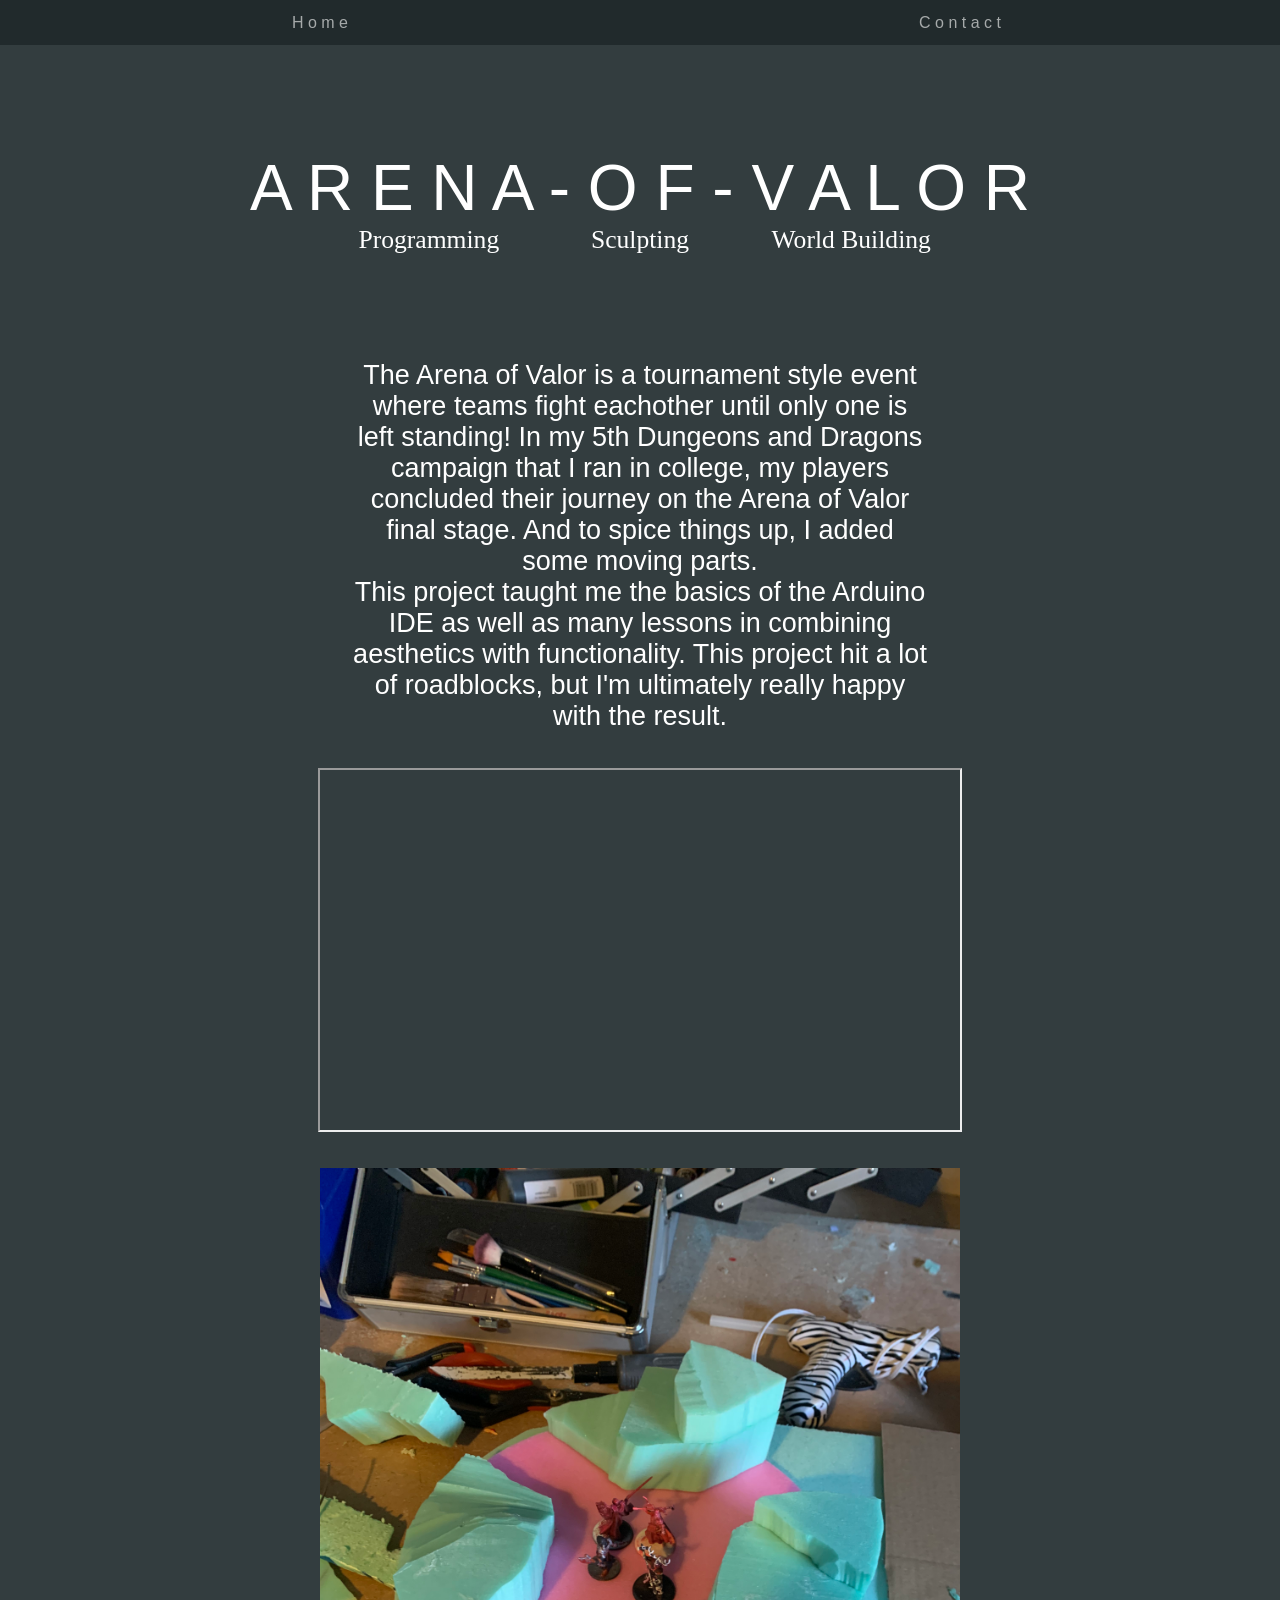
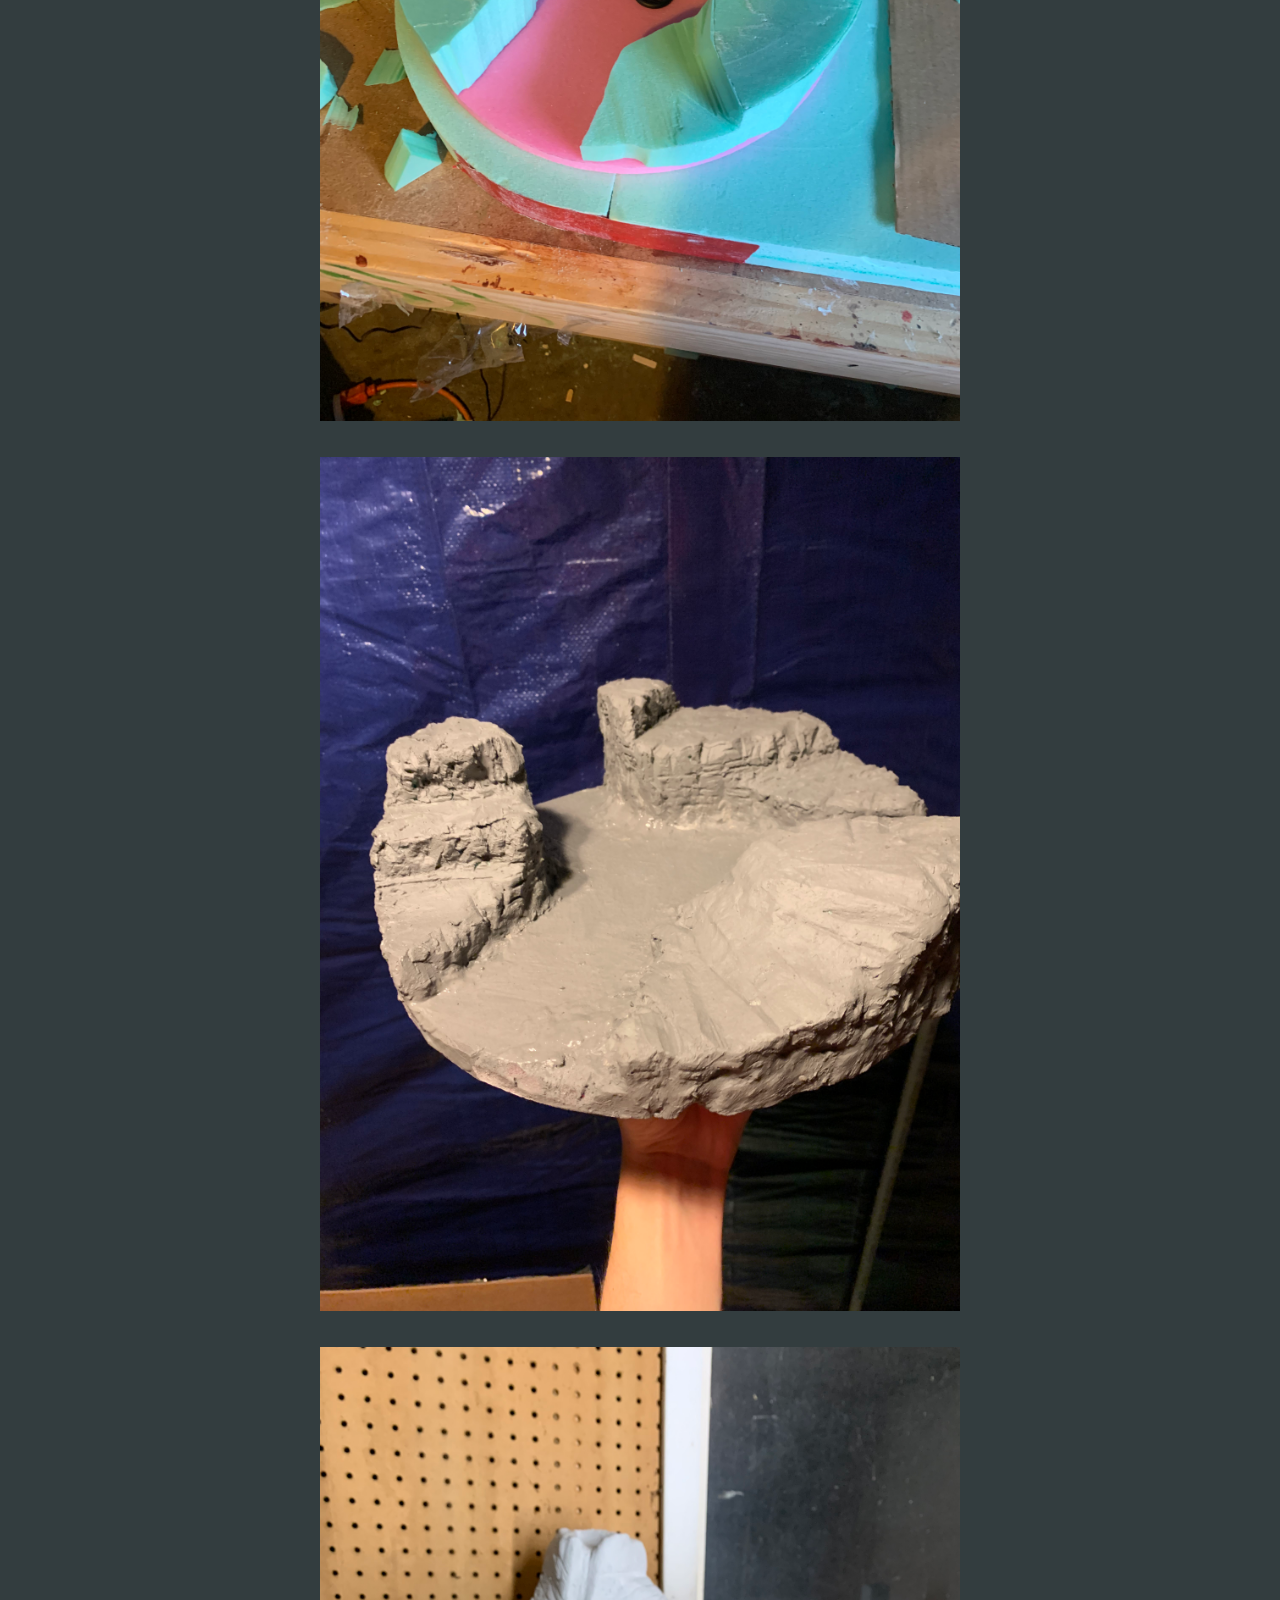
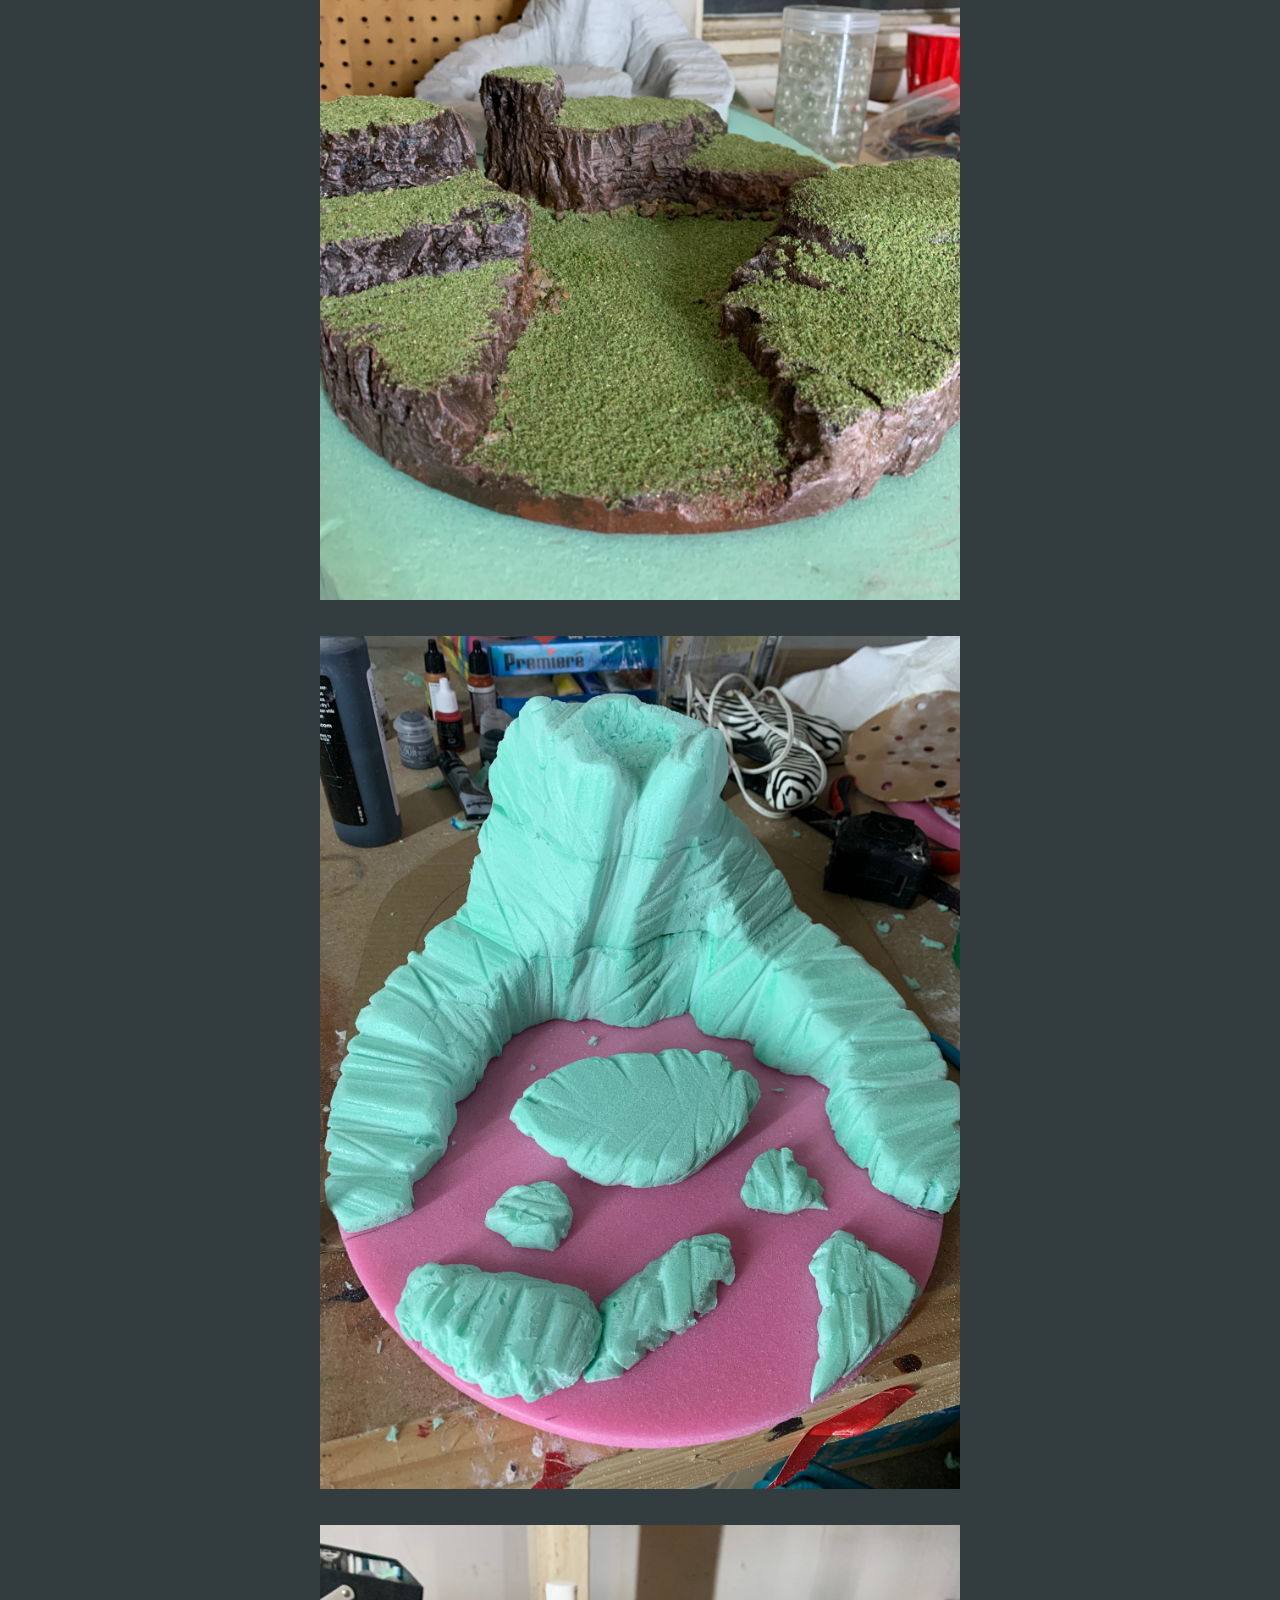
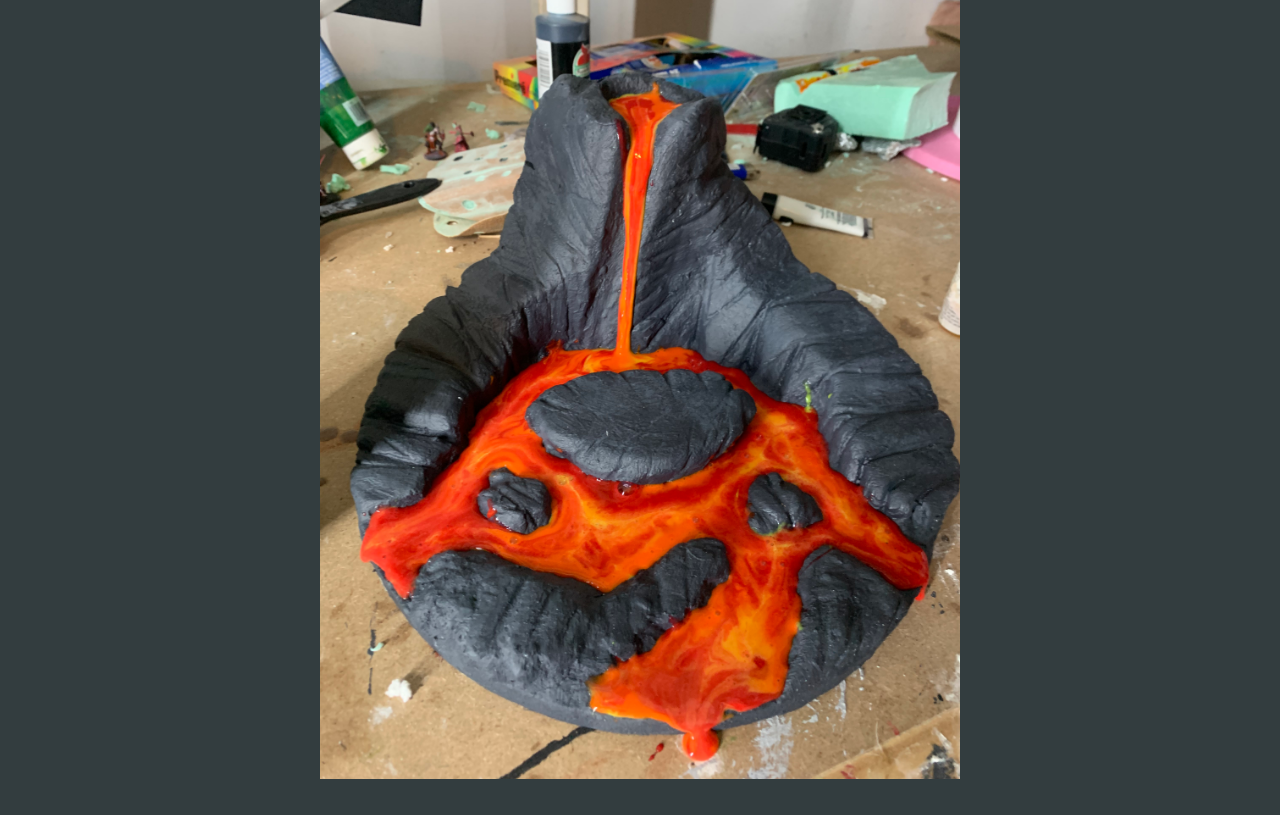
<file: project6.html>
<!DOCTYPE html>
<html lang="en">
<head>
    <meta charset="UTF-8">
    <meta name="viewport" content="width=device-width, initial-scale=1.0">
    <link rel="stylesheet" href="style.css">
    <script src="script.js" defer></script>
    <title>Luke Finley</title>
</head>

<body>

    <nav id="navbar">

        <div class="home-button" id="home">
            H o m e
        </div>


        <div class="contact-button" id="contact">
            C o n t a c t
        </div>

    </nav>


    <div class="project-text-main">

        <div class="project-title">
            A R E N A - O F - V A L O R
        </div>

        <div class="project-attributes">
            <div class="attribute">
                Programming
            </div>
            <div class="attribute">
                Sculpting
            </div>
            <div class="attribute">
                World Building
            </div>
        </div>

        <div class="project-description">

            The Arena of Valor is a tournament style event where teams fight eachother until only one is left standing! In my 5th Dungeons and Dragons campaign that I ran in college, my players concluded their journey on the Arena of Valor final stage. And to spice things up, I added some moving parts. <br> This project taught me the basics of the Arduino IDE as well as many lessons in combining aesthetics with functionality. This project hit a lot of roadblocks, but I'm ultimately really happy with the result.

        </div>

    </div>

    <div class="project-images project-embeds">
        
        <div class="embeds">

            <iframe class="embed" src="https://www.youtube.com/embed/o2LZHW0C4Kk?si=QbbnY0-fWisYiulL" width="50%">
            </iframe>

        </div>
        
        <div class="images">

            <img class="images image" src="assets/aov-1.png" alt="XXXXX" width="50%">
            <img class="images image" src="assets/aov-2.png" alt="XXXXX" width="50%">
            <img class="images image" src="assets/aov-3.png" alt="XXXXX" width="50%">
            <img class="images image" src="assets/aov-4.png" alt="XXXXX" width="50%">
            <img class="image" src="assets/aov-5.png" alt="XXXXX" width="50%">

        </div>

    </div>

    

</body>

</html>
</file>
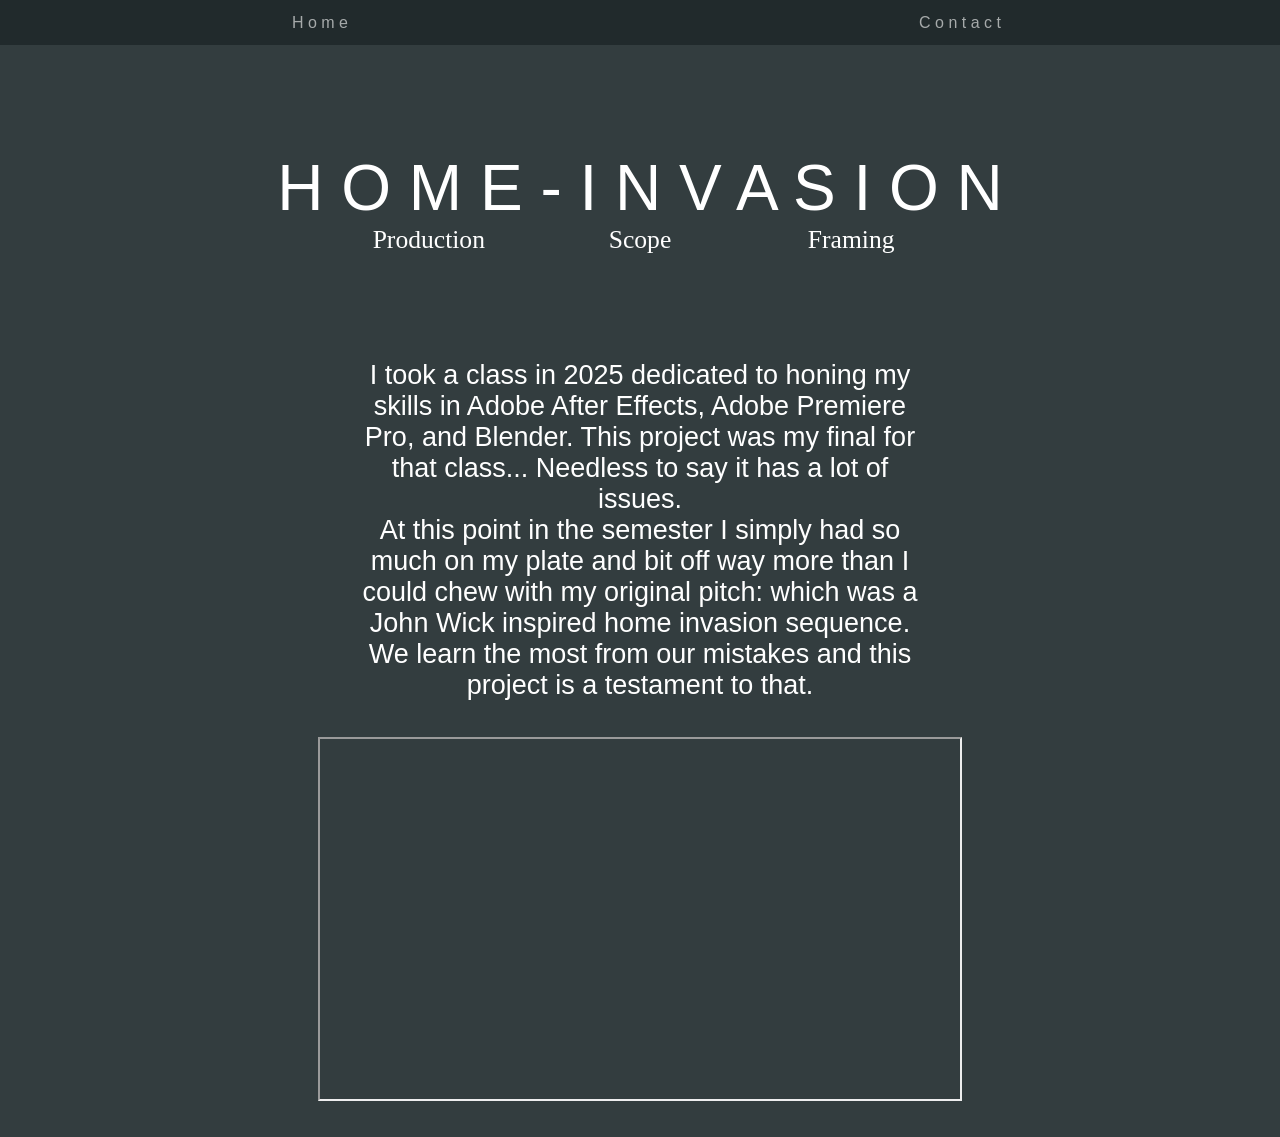
<file: project7.html>
<!DOCTYPE html>
<html lang="en">
<head>
    <meta charset="UTF-8">
    <meta name="viewport" content="width=device-width, initial-scale=1.0">
    <link rel="stylesheet" href="style.css">
    <script src="script.js" defer></script>
    <title>Luke Finley</title>
</head>

<body>

    <nav id="navbar">

        <div class="home-button" id="home">
            H o m e
        </div>


        <div class="contact-button" id="contact">
            C o n t a c t
        </div>

    </nav>


    <div class="project-text-main">

        <div class="project-title">
            H O M E - I N V A S I O N
        </div>

        <div class="project-attributes">
            <div class="attribute">
                Production
            </div>
            <div class="attribute">
                Scope
            </div>
            <div class="attribute">
                Framing
            </div>
        </div>

        <div class="project-description">
            
            I took a class in 2025 dedicated to honing my skills in Adobe After Effects, Adobe Premiere Pro, and Blender. This project was my final for that class... Needless to say it has a lot of issues. <br> At this point in the semester I simply had so much on my plate and bit off way more than I could chew with my original pitch: which was a John Wick inspired home invasion sequence. <br> We learn the most from our mistakes and this project is a testament to that.

        </div>

    </div>

    <div class="project-images project-embeds">
        
        <div class="embeds">

            <iframe class="embed" src="https://www.youtube.com/embed/Cs5A1Z2ofQA?si=hSzYPUXkiYE21Wt7" width="50%">
            </iframe>

        </div>
        

    </div>

    

</body>

</html>
</file>
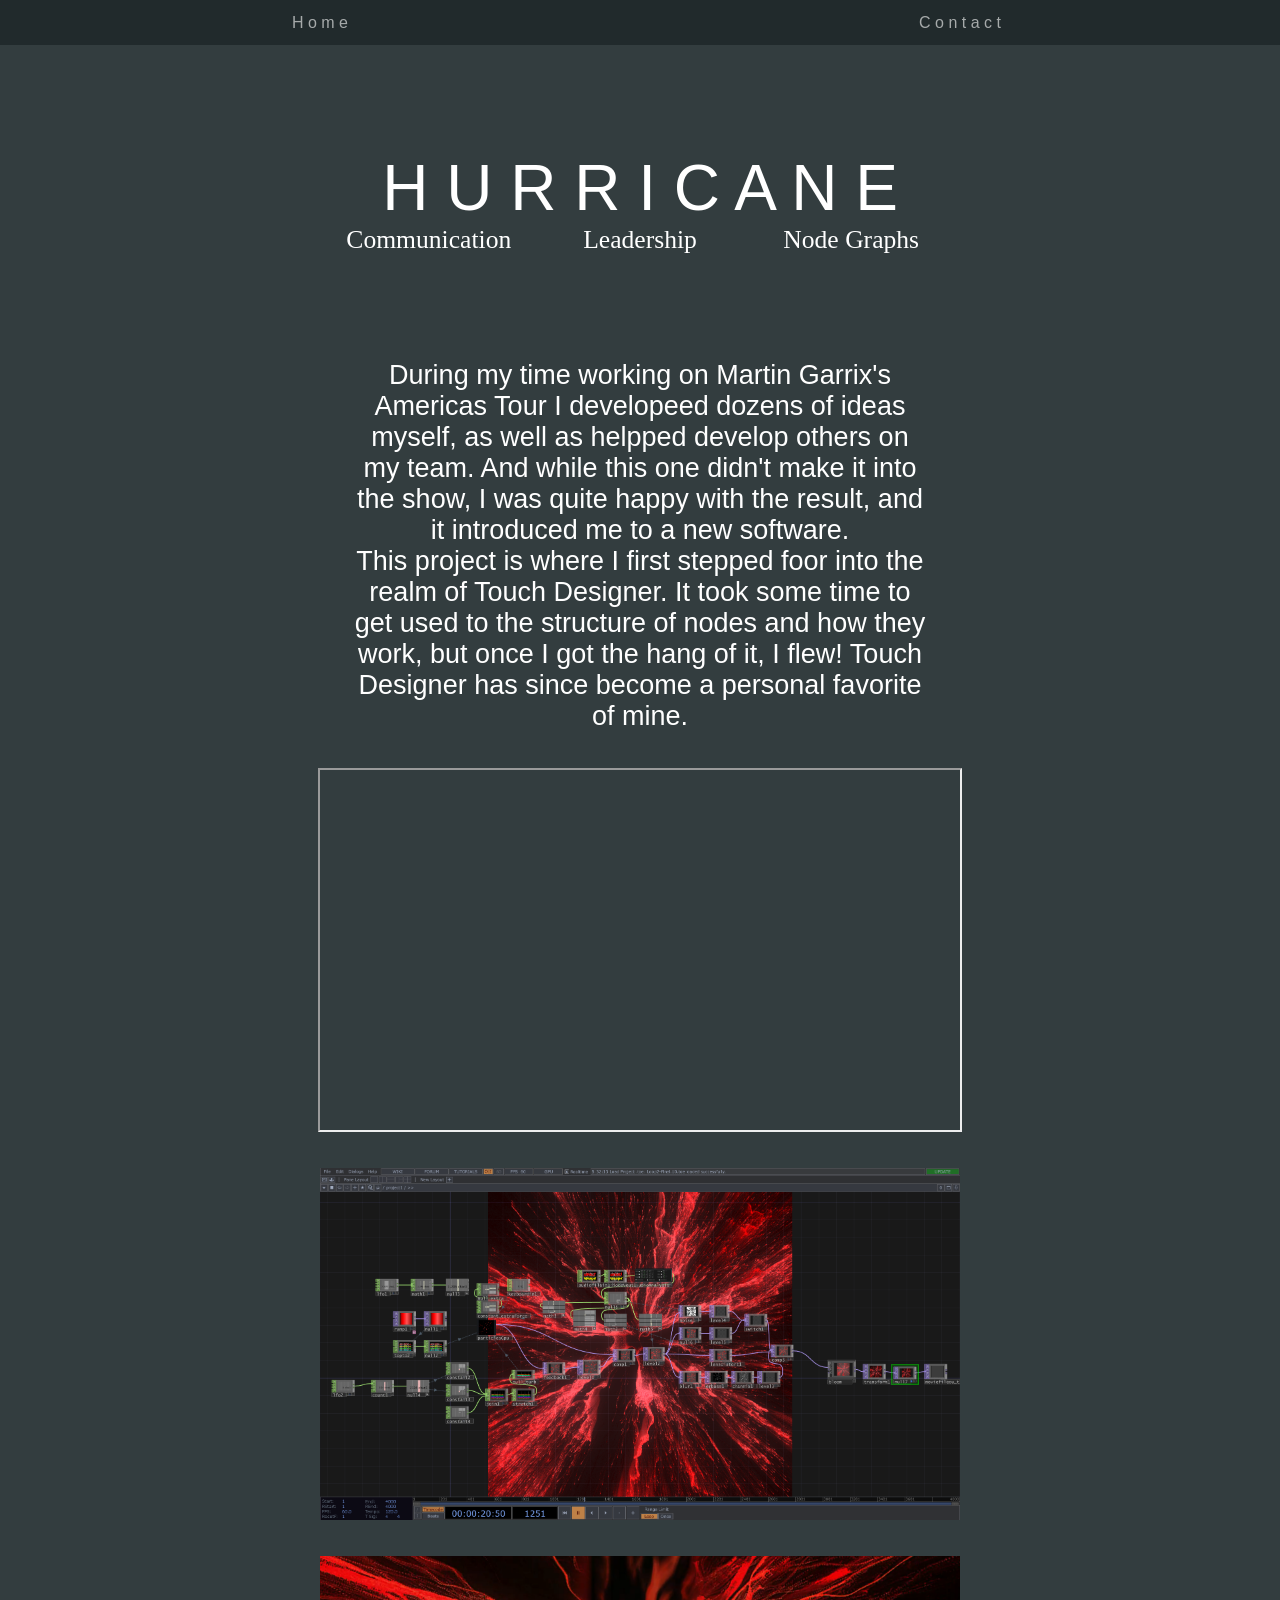
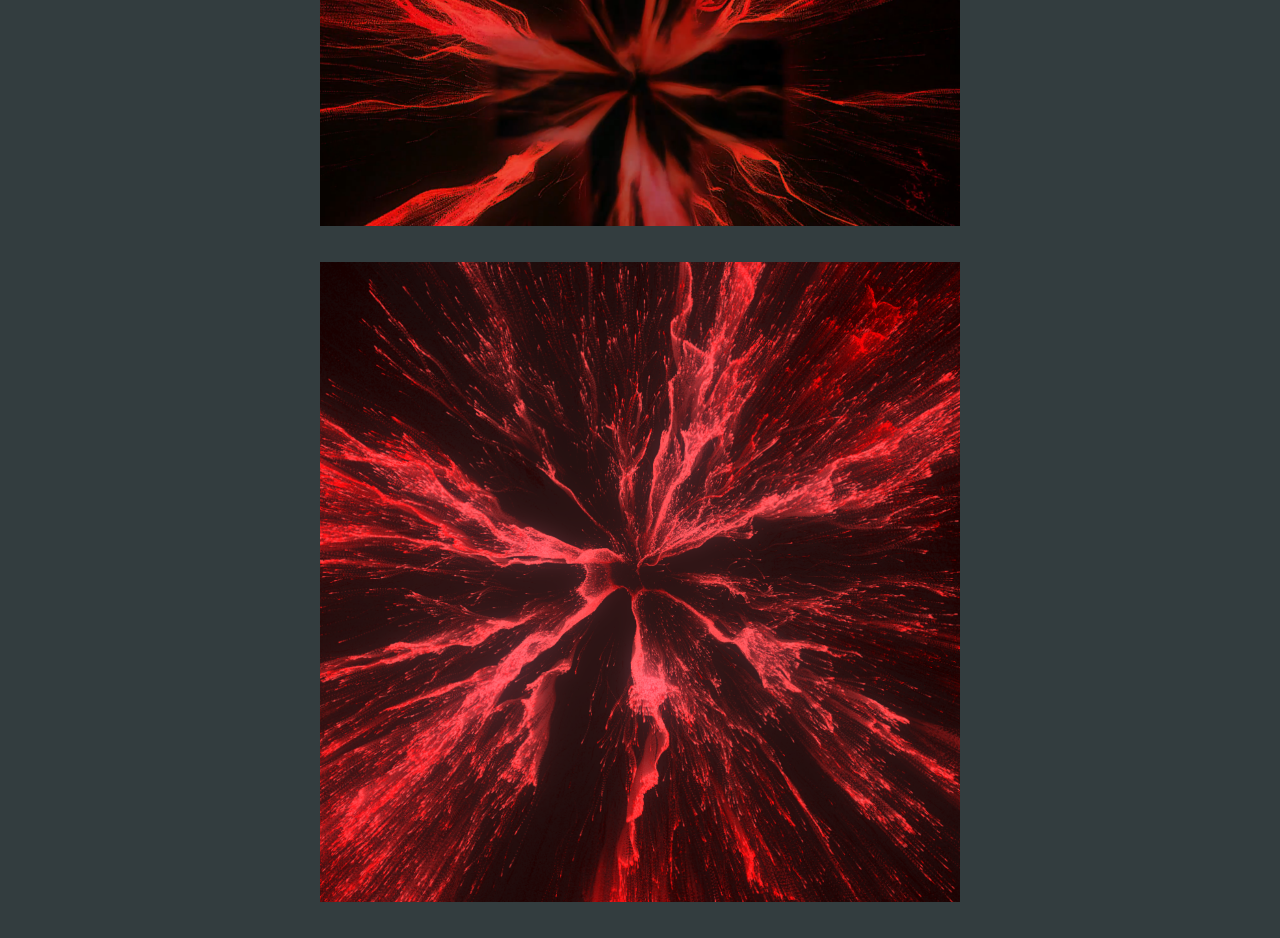
<file: project8.html>
<!DOCTYPE html>
<html lang="en">
<head>
    <meta charset="UTF-8">
    <meta name="viewport" content="width=device-width, initial-scale=1.0">
    <link rel="stylesheet" href="style.css">
    <script src="script.js" defer></script>
    <title>Luke Finley</title>
</head>

<body>

    <nav id="navbar">

        <div class="home-button" id="home">
            H o m e
        </div>


        <div class="contact-button" id="contact">
            C o n t a c t
        </div>

    </nav>


    <div class="project-text-main">

        <div class="project-title">
            H U R R I C A N E
        </div>

        <div class="project-attributes">

            <div class="attribute">
                Communication
            </div>
            <div class="attribute">
                Leadership
            </div>
            <div class="attribute">
                Node Graphs
            </div>

        </div>

        <div class="project-description">

            During my time working on Martin Garrix's Americas Tour I developeed dozens of ideas myself, as well as helpped develop others on my team. And while this one didn't make it into the show, I was quite happy with the result, and it introduced me to a new software. <br> This project is where I first stepped foor into the realm of Touch Designer. It took some time to get used to the structure of nodes and how they work, but once I got the hang of it, I flew! Touch Designer has since become a personal favorite of mine.

        </div>

    </div>

    <div class="project-images project-embeds">
        
        <div class="embeds">

            <iframe class="embed" src="https://www.youtube.com/embed/FdDvnwRxrXI?si=ndwu9dtPN4rsGB9j" width="50%">
            </iframe>

        </div>
        
        <div class="images">

            <img class="images image" src="assets/Hurricane-graph.png" alt="XXXXX" width="50%">
            <img class="images image" src="assets/Hurricane-Full.png" alt="XXXXX" width="50%">
            <img class="image" src="assets/Hurricane.png" alt="XXXXX" width="50%">


        </div>

    </div>

    

</body>

</html>
</file>
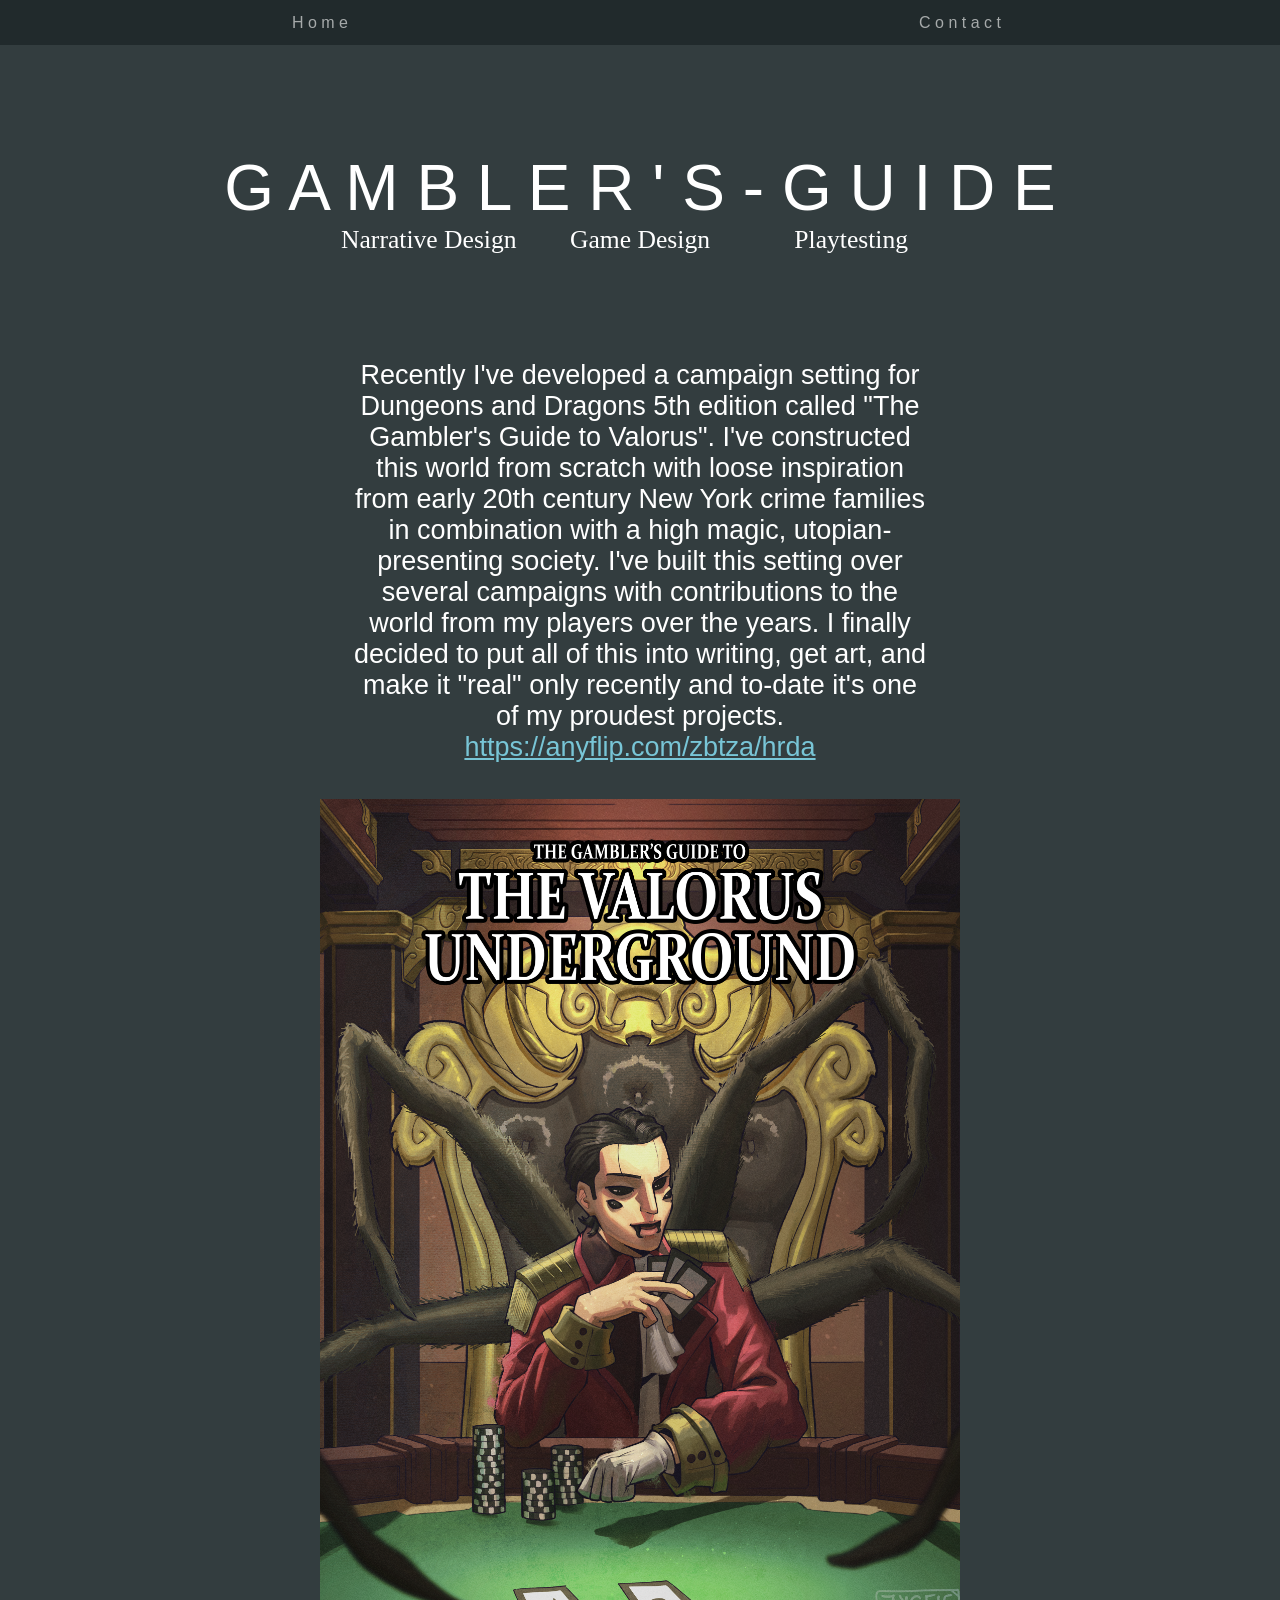
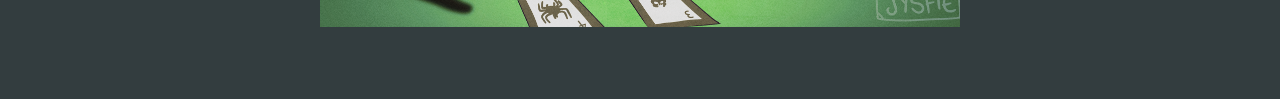
<file: project9.html>
<!DOCTYPE html>
<html lang="en">
<head>
    <meta charset="UTF-8">
    <meta name="viewport" content="width=device-width, initial-scale=1.0">
    <link rel="stylesheet" href="style.css">
    <script src="script.js" defer></script>
    <title>Luke Finley</title>
</head>

<body>

    <nav id="navbar">

        <div class="home-button" id="home">
            H o m e
        </div>


        <div class="contact-button" id="contact">
            C o n t a c t
        </div>

    </nav>


    <div class="project-text-main">

        <div class="project-title">
            G A M B L E R ' S - G U I D E
        </div>

        <div class="project-attributes">
            <div class="attribute">
                Narrative Design
            </div>
            <div class="attribute">
                Game Design
            </div>
            <div class="attribute">
                Playtesting
            </div>
        </div>

        <div class="project-description">

            Recently I've developed a campaign setting for Dungeons and Dragons 5th edition called "The Gambler's Guide to Valorus". I've constructed this world from scratch with loose inspiration from early 20th century New York crime families in combination with a high magic, utopian-presenting society. I've built this setting over several campaigns with contributions to the world from my players over the years. I finally decided to put all of this into writing, get art, and make it "real" only recently and to-date it's one of my proudest projects.
            <a class="project-link" href="https://anyflip.com/zbtza/hrda"> https://anyflip.com/zbtza/hrda </a>

        </div>

    </div>

    <div class="project-images project-embeds">
        
        <div class="images">

            <img class="images image "  src="assets/gamblers-1.png" alt="XXXXX" width="50%">

        </div>

    </div>

    

</body>

</html>
</file>
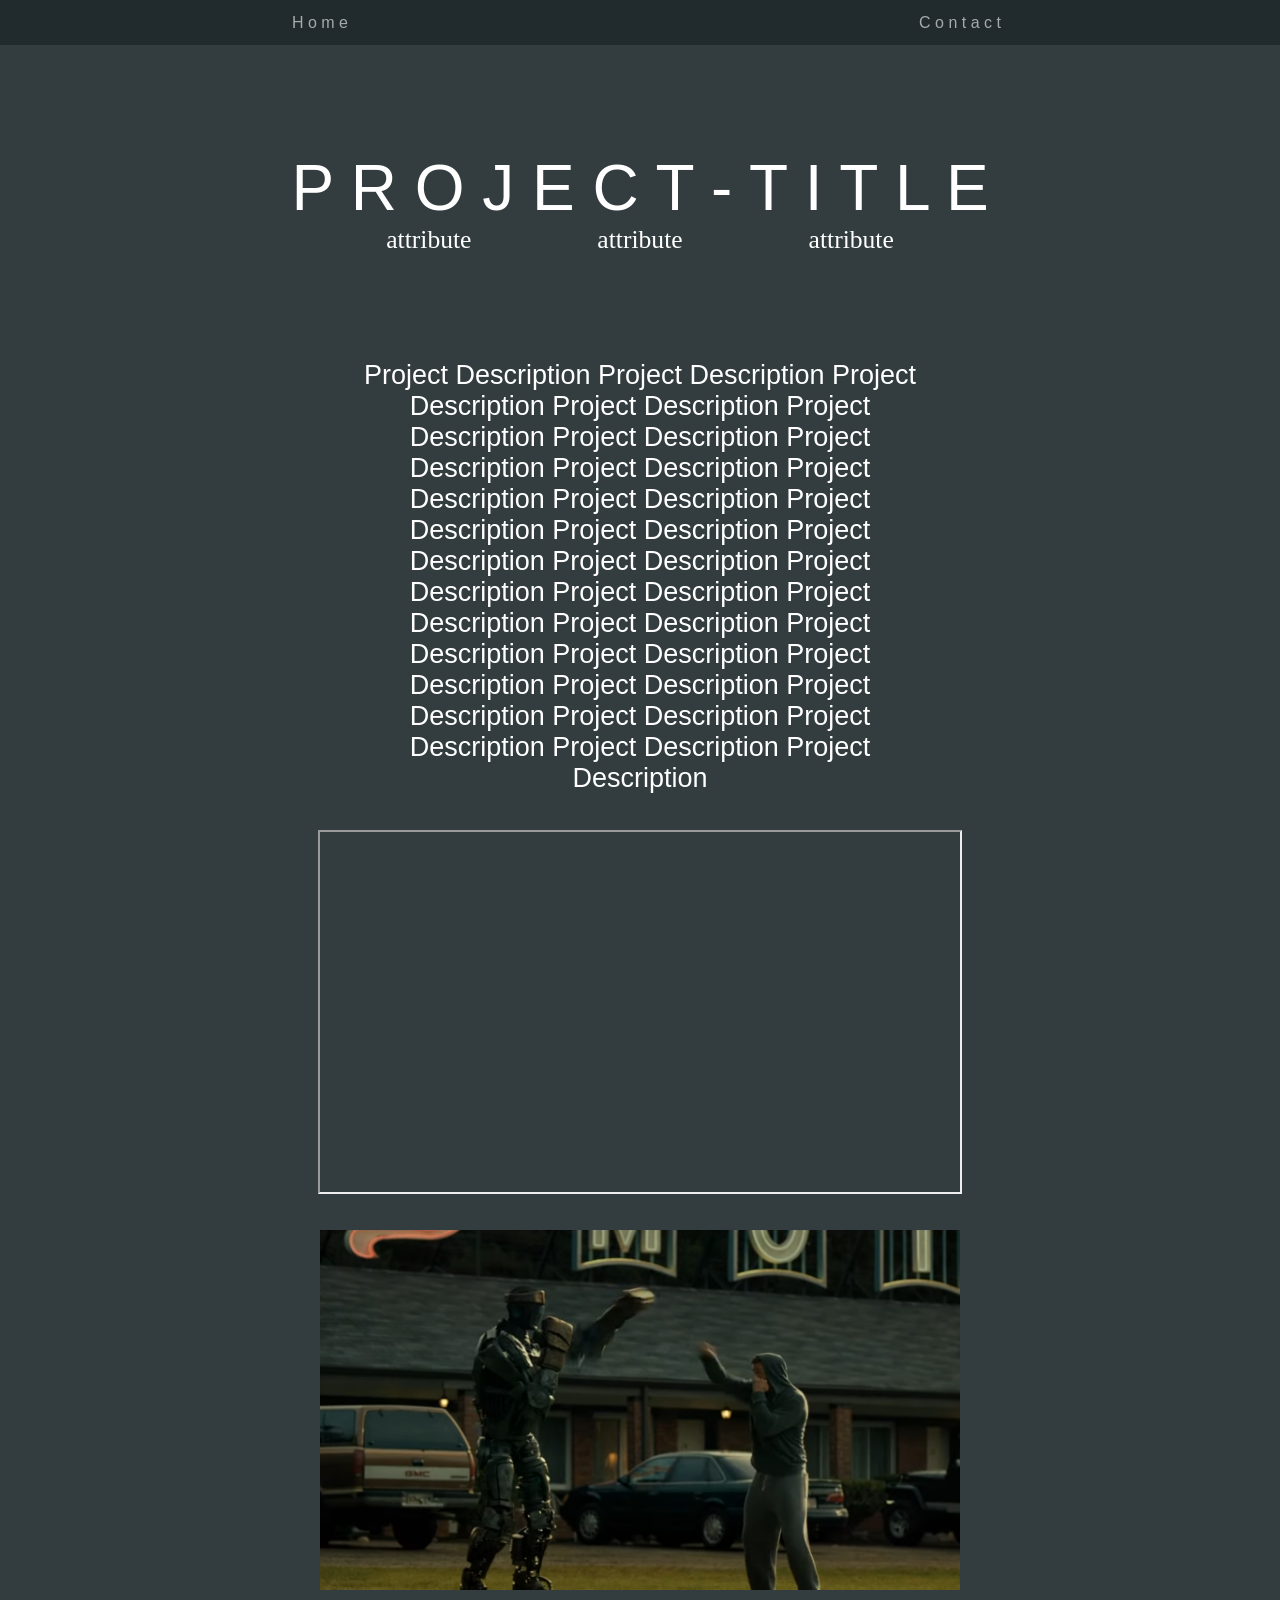
<file: template.html>
<!DOCTYPE html>
<html lang="en">
<head>
    <meta charset="UTF-8">
    <meta name="viewport" content="width=device-width, initial-scale=1.0">
    <link rel="stylesheet" href="style.css">
    <script src="script.js" defer></script>
    <title>Luke Finley</title>
</head>

<body>

    <nav id="navbar">

        <div class="home-button" id="home">
            H o m e
        </div>


        <div class="contact-button" id="contact">
            C o n t a c t
        </div>

    </nav>


    <div class="project-text-main">

        <div class="project-title">
            P R O J E C T - T I T L E
        </div>

        <div class="project-attributes">
            <div class="attribute">
                attribute
            </div>
            <div class="attribute">
                attribute
            </div>
            <div class="attribute">
                attribute
            </div>
        </div>

        <div class="project-description">
            Project Description Project Description Project Description Project Description Project Description Project Description Project Description Project Description Project Description Project Description Project Description Project Description Project Description Project Description Project Description Project Description Project Description Project Description Project Description Project Description Project Description Project Description Project Description Project Description Project Description Project Description Project Description 
        </div>

    </div>

    <div class="project-images project-embeds">
        
        <div class="embeds">

            <iframe class="embed" src="https://www.youtube.com/embed/sabvWhn5hs8" width="50%">
            </iframe>

        </div>
        
        <div class="images">

            <img src="assets/RealSteel.png" alt="XXXXX" width="50%">

        </div>

    </div>

    

</body>

</html>
</file>
<file: style.css>
body {
    background-color: #333d3f;
    padding: 0;
    margin: 0;
}

nav {
    background-color: hsl(191, 15%, 15%);
    display: flex;
    flex-direction: row;
    color: #fff;
    margin: 0;
    height: 5vh;
}
#navbar {
  position: sticky;
  top: 0;
  overflow: hidden;
    z-index: 99999999;
}

.home-button,.contact-button {
    width: 50%;
    display: flex;
    cursor: pointer;
    align-items: center;
    justify-content: center;
    font-family:'Arial Narrow', Arial, sans-serif;
    font-size: 100%;
    transition: .75s;
    opacity: .6;
}
.home-button:hover, .contact-button:hover {
    scale: 1.2;
    opacity: 1;
}

.title .project-text-main{
    display: flex;
    flex-direction: column;
    height: 50vh;
}

.contacts-main{
    display: flex;
    flex-direction: column;
    width: 100%;
}
.linkedin,.email,.phone{
    display: flex;
    flex-direction: column;
    width: 100%;
    justify-content: center;
    align-items: center;
}
#linkedin {
    cursor: pointer;
}
.contact-title{
    height: 20vh;
    width: 100%;
    justify-content: center;
    align-items: end;
    display: flex;
    color: #fff;
    font-size: 3vw;
    font-family:'Arial Narrow', Arial, sans-serif;
}
.contact-subtext {
    height: 5vh;
    width: 100%;
    justify-content: center;
    align-items: start;
    display: flex;
    color: #fff;
    font-size: 1.2vw;
}


.name, .attributes {
    display: flex;
    height: 30vh;
}
.project-title, .project-attributes {
    display: flex;
    height: 20vh;
}

.name, .project-title{
    color: #fff;
    align-items:end;
    justify-content: center;
    font-size: 5vw;
    font-family:'Arial Narrow', Arial, sans-serif;
}

.attributes, .project-attributes{
    flex-direction: row;
    justify-content: center;
}
.attribute {
    width: 20%;
    color: #fff;
    align-items: start;
    text-align: center;
    justify-content: center;
    font-size: 2vw;
}

/* .producer,.designer,.story-teller{
     animation-name: pulse;
    animation-duration: 9s;
    animation-iteration-count: infinite; 
} */
.producer {
    font-weight: bold;
}
.designer{
    font-style: italic;
    animation-delay: 3s;
}
.story-teller{
    font-weight: bold;
    font-style: italic;
    animation-delay: 6s;
}

/* @keyframes pulse {
    0% {font-size: 2vw;}
    16% {font-size: 2.5vw;}
    32% {font-size: 2vw;}
    100% {font-size: 2vw;}
} */


.projects {
    display: flex;
    flex-direction: row;
    flex-wrap: wrap;
    row-gap: 0;
    column-gap: 0;
}

.project {
    width: 25%;
    padding: 0;
    margin: 0;
    transition: .75s;
    cursor: pointer;
}
.project:hover {
    scale: 0.9;
}

.project-description {
    display: flex;
    flex-direction: column;
    color: #fff;
    align-items: center;
    justify-content: center;
    width: 45%;
    text-align: center;
    font-family:'Arial Narrow', Arial, sans-serif;
    font-size: 3vh;
        margin-bottom: 4vh;

}
.project-text-main {
    display: flex;
    flex-direction: column;
    justify-content: center;
    align-items: center;
}
.project-attributes {
    width: 50%;
    height: 15vh;
}
.attribute {
    width: 33%;
}

.project-images, .project-embeds {
    display: flex;
    flex-direction: column;
    width: 100%;
}

.images, .embeds{
    display: flex;
    flex-direction: column;
    justify-content: center;
    align-items: center;
        margin-bottom: 4vh;

}
.embeds {
    height: 100%;
}
.embed{
    aspect-ratio: 16/9;
    width: 50%;
}
.image {
    width: 50%;
}


.project-link {
    color: hwb(191 47% 16%);
    text-decoration: underline;
}


@media screen and (min-width: 0px) and (max-width: 1000px) {
  
.project {
    width: 50%;
}

.attribute {
    width: 25%;
    font-size: 4vw;
}

.attributes, .name {
    height: 15vh;
}

.name {
    font-size: 7.5vw;
}

nav {
    height: 8vh;
}

.home-button,.contact-button {
    font-size: 120%;
}

.contact-title {
    font-size: 8vw;
}
.contact-subtext {
    font-size: 4vw;
}


.project-title {
    font-size: 9vw;
}
.project-attributes {
    width: 100%;
}

.project-description {
    font-size: 2.5vh;
    width: 75%;
}

.embed, .image {
    width: 80%;
}


}
</file>
